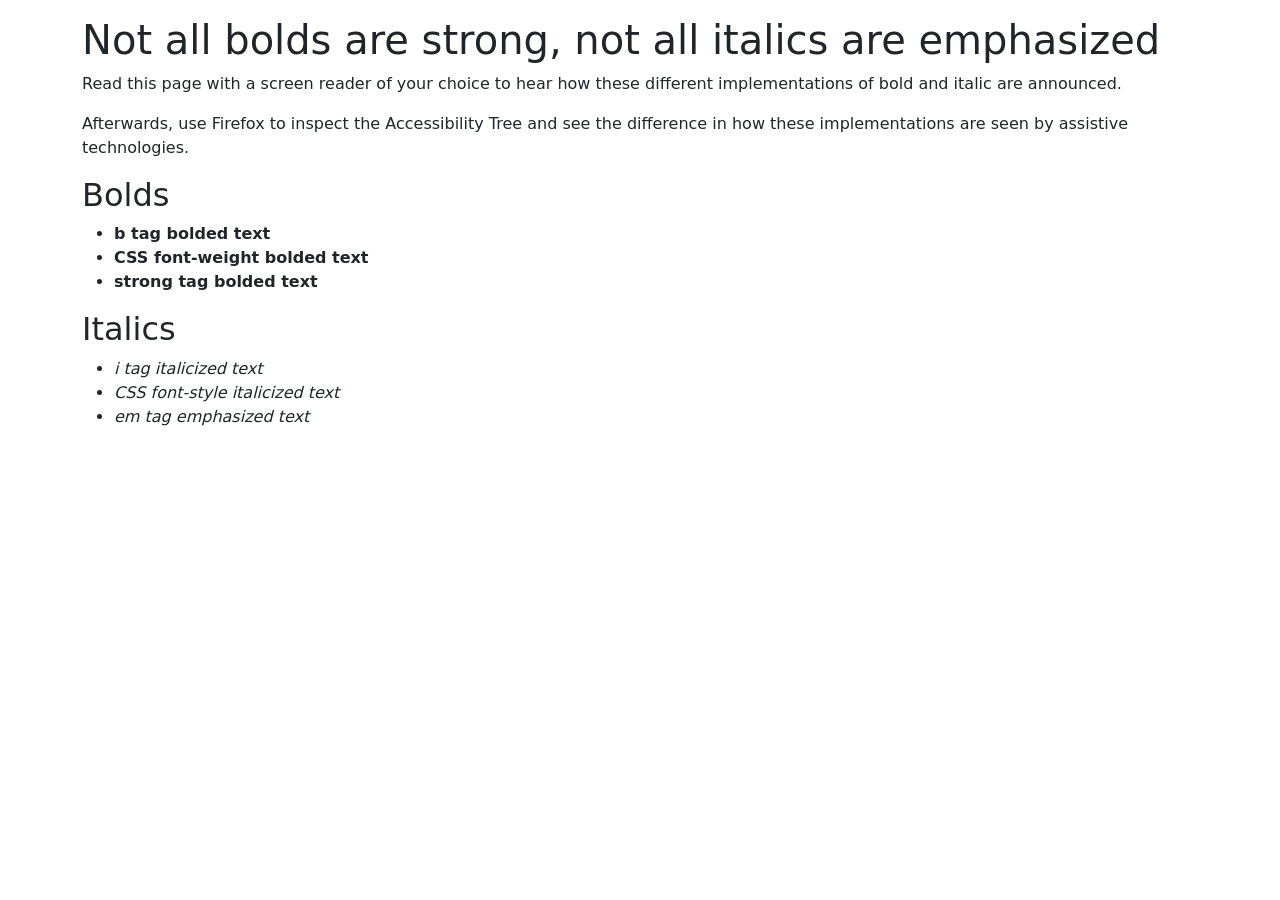
<file: understanding-strong-vs-bold-and-emphasis-vs-italic/index.html>
<!doctype html>
<html lang="en">
<head>
  <title>Strong vs Bold, Emphasis vs Italic | Code Example</title>
  <meta charset="UTF-8">
  <link href="https://cdn.jsdelivr.net/npm/bootstrap@5.3.8/dist/css/bootstrap.min.css" rel="stylesheet" integrity="sha384-sRIl4kxILFvY47J16cr9ZwB07vP4J8+LH7qKQnuqkuIAvNWLzeN8tE5YBujZqJLB" crossorigin="anonymous">
  <script src="https://cdn.jsdelivr.net/npm/bootstrap@5.3.8/dist/js/bootstrap.bundle.min.js" integrity="sha384-FKyoEForCGlyvwx9Hj09JcYn3nv7wiPVlz7YYwJrWVcXK/BmnVDxM+D2scQbITxI" crossorigin="anonymous"></script>
</head>
<body>

  <div class="container">
    <div class="row">
      <div class="col-12">

        <h1 class="mt-3">Not all bolds are strong, not all italics are emphasized</h1>
        
        <p>Read this page with a screen reader of your choice to hear how these different implementations of bold and italic are announced.</p>
        <p>Afterwards, use Firefox to inspect the Accessibility Tree and see the difference in how these implementations are seen by assistive technologies.</p>
        
        <h2>Bolds</h2>
        <ul>
          <li>
            <b>b tag bolded text</b>
          </li>
          <li style="font-weight: bold;">
            CSS font-weight bolded text
          </li>
          <li>
            <strong>strong tag bolded text</strong>
          </li>
        </ul>
        
        <h2>Italics</h2>
        <ul>
          <li>
            <i>i tag italicized text</i>
          </li>
          <li style="font-style: italic;">
            CSS font-style italicized text
          </li>
          <li>
            <em>em tag emphasized text</em>
          </li>
        </ul>

      </div> <!-- closes col-12  -->
    </div> <!-- closes row  -->
  </div> <!-- closes container  -->

</body>
</html>
</file>
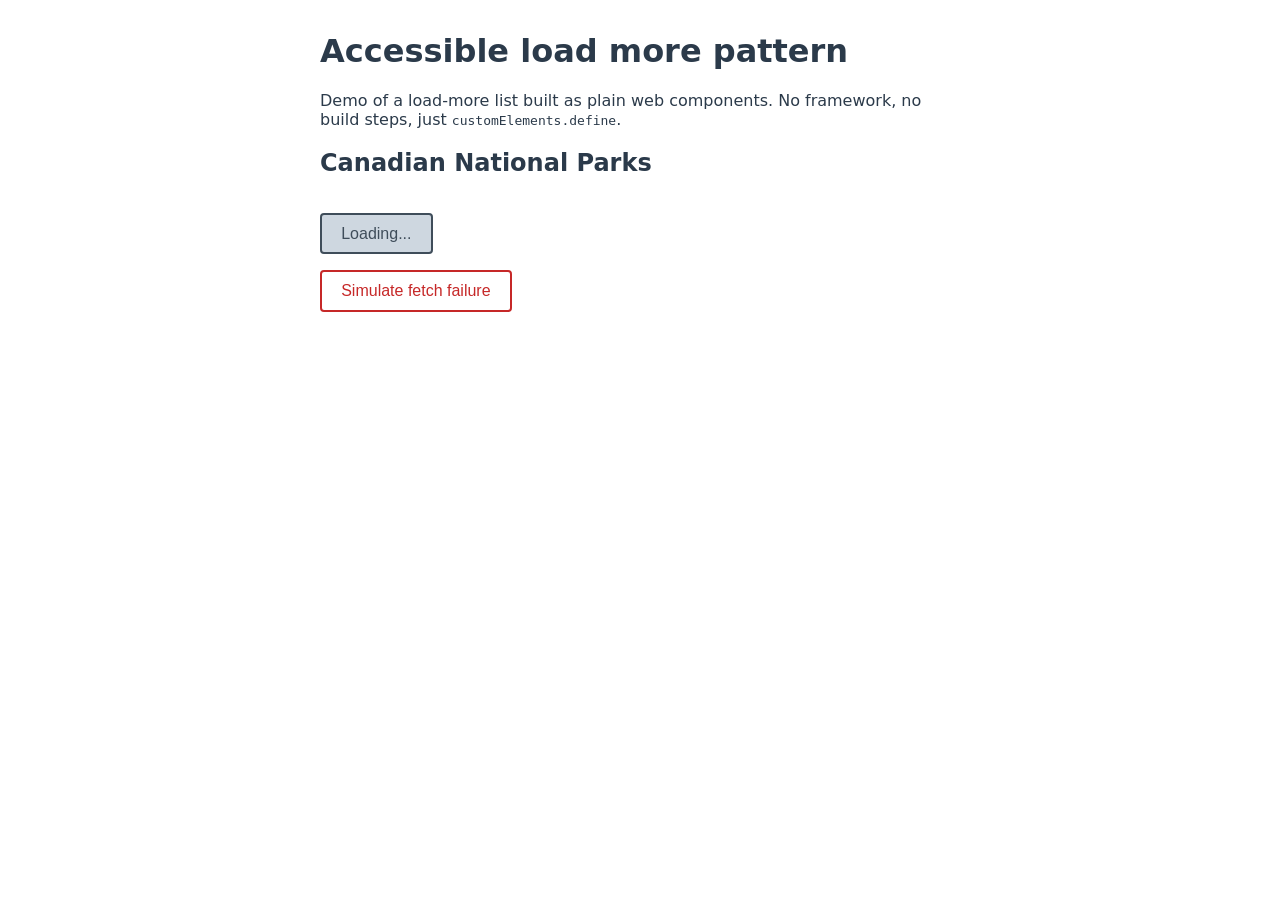
<file: accessible-load-more-pattern/accessible-load-more-pattern.html>
<!DOCTYPE html>
<html lang="en">
<head>
<meta charset="UTF-8">
<title>Accessible load more pattern | WCAG Made Simple</title>
<link rel="stylesheet" href="./css/main.css">
</head>
<body>

<h1>Accessible load more pattern</h1>
<p>Demo of a load-more list built as plain web components. No framework, no build steps, just <code>customElements.define</code>.</p>

<h2 id="parksHeading">Canadian National Parks</h2>

<load-more-list batch-size="5"></load-more-list>

<!-- import parks data -->
<script src="./data/parks-data.js"></script>

<script>
/**
 * DEMO ONLY. How long fetchBatch() pretends the network is taking. Lives out
 * here with the rest of the simulation rather than alongside LoadMoreList's
 * own constants, since it goes away the moment fetchBatch() is a real fetch().
 * Must stay above LOADING_ANNOUNCEMENT_DELAY or the loading announcement never
 * fires. See README, "The 500ms loading threshold".
 */
const SIMULATED_FETCH_DELAY = 1500;

/**
 * <result-entry> - A single result: title link, description, province badge.
 * List semantics stay on the native <li> around it, which is built by the
 * parent <load-more-list>.
 */
class ResultEntry extends HTMLElement {
  static get observedAttributes() {
    return ['label', 'href', 'result-position', 'results-total', 'description', 'province'];
  }

  connectedCallback() {
    this.render();
  }

  attributeChangedCallback() {
    // guards against firing before the element is in the tree
    if (this.isConnected) this.render();
  }

  render() {
    // Clears the previous render, so an attribute change re-renders rather
    // than appending a second heading, description, and badge below the first.
    this.replaceChildren();

    // Map component props to vars
    const label = this.getAttribute('label') || '';
    const href = this.getAttribute('href') || '#';
    const resultPosition = this.getAttribute('result-position');
    const resultsTotal = this.getAttribute('results-total');
    const description = this.getAttribute('description') || '';
    const province = this.getAttribute('province') || '';


    const heading = document.createElement('h3');
    heading.className = 'result-title';
    const link = document.createElement('a');
    link.href = href;
    link.textContent = label;
    // Position in aria-label, not aria-posinset/aria-setsize.
    // See README, "Position in the Set".
    if (resultPosition && resultsTotal) {
      link.setAttribute('aria-label', `${label}, ${resultPosition} of ${resultsTotal}`);
    }
    heading.appendChild(link);
    this.appendChild(heading);

    if (description) {
      const desc = document.createElement('p');
      desc.className = 'result-description';
      desc.textContent = description;
      this.appendChild(desc);
    }

    if (province) {
      const badge = document.createElement('span');
      badge.className = 'result-province';
      badge.innerHTML = province;
      this.appendChild(badge);
    }
  }
}

customElements.define('result-entry', ResultEntry);

/**
 * <load-more-list> - fetches and displays results.
 *
 * Owns the <ul>, the "load more" button, the demo's "Simulate fetch failure"
 * button, the aria-live status line, and the injected visible error message.
 * Builds the <li> wrapper + <result-entry> for each item, so list semantics
 * live here rather than inside result-entry, and manages loading state, error
 * state, and focus movement.
 */
class LoadMoreList extends HTMLElement {
  // used whenever batch-size is absent, unparseable, or not a positive integer
  static DEFAULT_BATCH_SIZE = 10;

  // One string, two deliveries: the live region and the visible message.
  // See README, "Error Handling".
  static ERROR_MESSAGE = 'Could not fetch new results. Please try again.';

  // A default delay is configurable but not necessary
  static DEFAULT_ANNOUNCEMENT_DELAY = 0;

  // This delay is based on user research from the NN/Group
  // See README, "The 500ms loading threshold".
  static LOADING_ANNOUNCEMENT_DELAY = 500;

  constructor() {
    super();
    // Internal state only, none of it read from an attribute or anything else
    // the caller provides - see the batchSize accessor below for that rule.
    this.total = null; // unknown until the first response says
    this.accruedResults = 0;
    this.loading = false;
    this.announcementTimer = null;
  }

  /**
   * Read live from the attribute, never captured in the constructor. At
   * construction time an element's attributes may not exist yet, so
   * document.createElement('load-more-list') would lock in DEFAULT_BATCH_SIZE
   * and silently ignore a batch-size set on the very next line.
   *
   * Validated with `> 0`, not merely defaulted when absent. parseInt returns
   * NaN for a missing or unparseable attribute, and a negative is truthy.
   * Unguarded, NaN and 0 make the slice in fetchBatch() come back empty, so
   * the button announces "0 results loaded" on every press and never finishes.
   */
  get batchSize() {
    const parsed = Number.parseInt(this.getAttribute('batch-size'), 10);
    return parsed > 0 ? parsed : LoadMoreList.DEFAULT_BATCH_SIZE;
  }

  /**
   * Paired with the getter so el.batchSize = 5 reflects to the attribute
   * instead of defining an own property that shadows the accessor, which would
   * leave the element reading a value the attribute knows nothing about.
   */
  set batchSize(value) {
    this.setAttribute('batch-size', value);
  }

  connectedCallback() {
    this.innerHTML = `
      <!-- list-style: none makes VoiceOver drop the implicit list role, so it
           is restored explicitly. See README, "VoiceOver drops list
           semantics". -->
      <ul id="resultsList" role="list" aria-labelledby="parksHeading"></ul>
      <button type="button" class="load-more-button" id="loadMoreButton">Load more</button>
      <!--
        DEMO ONLY, not part of the pattern. Runs the same load attempt as
        "Load more", forced to fail, so the error state can be heard on
        demand. Removed alongside "Load more" once everything has loaded.
      -->
      <button type="button" class="load-more-button load-more-button--error" id="simulateFailureButton">Simulate fetch failure</button>
      <p id="statusMessage" class="visually-hidden" role="status" aria-live="polite"></p>
    `;

    this.listElement = this.querySelector('ul');
    this.loadMoreButton = this.querySelector('#loadMoreButton');
    this.simulateFailureButton = this.querySelector('#simulateFailureButton');
    this.statusElement = this.querySelector('#statusMessage');
    // only in the DOM while an error is shown, see showErrorMessage()
    this.errorElement = null;

    this.loadMoreButton.addEventListener('click', () => this.loadMore());
    this.simulateFailureButton.addEventListener('click', () => this.loadMore(true));

    this.loadMore();
  }

  /**
   * Simulate a network call, replace with a real fetch in production.
   * a real paginated endpoint's response body would carry its own total
   * count alongside the page of items, e.g. { items, total }
   *
   * DEMO ONLY: forceError drives the catch branch in loadMore() on demand. A
   * real failure comes from fetch() rejecting or returning a non-2xx response.
   */
  fetchBatch(forceError = false) {
    return new Promise((resolve, reject) => {
      if (forceError) {
        reject(new Error('Simulated fetch failure'));
        return;
      }

      setTimeout(() => {
        const total = PARKS_DATA.length;
        // take whatever is smallest, batchSize or remaining items, so we don't overshoot the total
        const count = Math.min(this.batchSize, total - this.accruedResults);
        const items = PARKS_DATA.slice(this.accruedResults, this.accruedResults + count);
        resolve({ items, total });
      }, SIMULATED_FETCH_DELAY);
    });
  }

  // forceError: DEMO ONLY, passed through from the "Simulate fetch failure"
  // button so one click exercises the same path as a failed "Load more".
  async loadMore(forceError = false) {
    // guard against double-clicks and overshooting the total. total is null
    // until the first fetch resolves, so that half is skipped until then
    if (this.loading || (this.total !== null && this.accruedResults >= this.total)) return;

    const isFirstLoad = this.accruedResults === 0;

    this.loading = true;
    // aria-disabled, never disabled, which would drop the button out of the
    // tab order mid-fetch. See README, "Disabling Without Losing Focus".
    this.loadMoreButton.setAttribute('aria-disabled', 'true');
    this.loadMoreButton.textContent = 'Loading...';

    // Cleared at the start of the attempt, not on completion, so a retry can't
    // leave a stale error above a fresh batch. See README, "Error Handling".
    this.clearErrorMessage();

    // Superseded rather than spoken if the fetch beats the delay, since
    // announce() keeps one pending message. See README, "The 500ms loading threshold".
    this.announce('Loading results.', LoadMoreList.LOADING_ANNOUNCEMENT_DELAY);

    try {
      const { items, total } = await this.fetchBatch(forceError);

      if (this.total === null) this.total = total;

      const amountLoaded = items.length;

      const fragment = document.createDocumentFragment();
      let marker = null;

      // don't add a marker ahead of the very first batch, there's nothing to announce yet
      if (!isFirstLoad) {
        // accruedResults hasn't been incremented yet, so add this batch to get
        // the same post-batch total that announce() is handed below
        marker = this.createBatchMarker(
          this.batchMessage(amountLoaded, this.accruedResults + amountLoaded)
        );
        fragment.appendChild(marker);
      }

      items.forEach((park, i) => {
        const resultPosition = this.accruedResults + i + 1;

        const li = document.createElement('li');
        // Restoring role="list" on the parent does not cascade down, so each
        // <li> reasserts it. See README, "VoiceOver drops list semantics".
        li.setAttribute('role', 'listitem');

        const entry = document.createElement('result-entry');
        entry.setAttribute('label', park.name);
        entry.setAttribute('href', '#');
        entry.setAttribute('result-position', resultPosition);
        entry.setAttribute('results-total', this.total);
        entry.setAttribute('description', park.description);
        entry.setAttribute('province', park.province);

        li.appendChild(entry);
        fragment.appendChild(li);
      });
      this.listElement.appendChild(fragment);

      /**
       * Focus the marker at the start of the new batch, not back to the button.
       * Must follow the appendChild above: focus() is a no-op inside a fragment.
       *
       * Known limitation, not a defect in this pattern: this lands real keyboard
       * focus correctly, but Safari/VoiceOver can fail to move its own virtual
       * cursor to match. Confirmed, fixed WebKit bug. See README, "VoiceOver
       * does not follow focus() on newly added elements".
       */
      if (marker) {
        marker.focus();
      }

      this.accruedResults += amountLoaded;

      // Focus first, then remove: neither button has a job left, and removing
      // one that still held focus would drop focus to <body>.
      if (this.accruedResults >= this.total) {
        this.loadMoreButton.remove();
        this.simulateFailureButton.remove();
      }

      // One announcement instead of one per outcome: batchMessage() picks the
      // wording using the same accruedResults >= total check as the if above.
      this.announce(this.batchMessage(amountLoaded, this.accruedResults));
    } catch (error) {
      // DEMO: the only failure reaching this branch is the simulated one, so
      // it logs on every "Simulate fetch failure" click.
      console.error('Error:', error);

      // Two messages, two audiences. See README, "Error Handling".
      this.showErrorMessage(LoadMoreList.ERROR_MESSAGE);
      this.announce(LoadMoreList.ERROR_MESSAGE);
    } finally {
      // Runs on every exit, so no throw can leave the button stuck on
      // "Loading..." with the guard above rejecting every later press.
      this.loading = false;
      this.loadMoreButton.removeAttribute('aria-disabled');
      this.loadMoreButton.textContent = 'Load more';
    }
  }

  /**
   * Builds the batch marker: the visually hidden landing spot that focus moves
   * to when a new batch arrives. See README, "Keyboard Focus and the Batch
   * Marker".
   *
   * Returns the <li> rather than inserting it, and takes the message rather
   * than deriving it, so this stays a plain builder that knows nothing about
   * the list, the fragment, or whether accruedResults has been incremented.
   */
  createBatchMarker(message) {
    const marker = document.createElement('li');
    marker.className = 'visually-hidden batch-marker';
    // listitem, not separator - the spec permits no other role on an <li>
    // inside a list. See README, "Why role=listitem, not role=separator".
    marker.setAttribute('role', 'listitem');
    // Focusable only via .focus(), never by Tab. The visible text is for
    // sighted keyboard users; the spoken message stays the live region's job.
    marker.tabIndex = -1;
    // Removed once focus leaves, so arrow-key browse mode can't reach it later.
    // Deferred because focusout fires mid-transfer.
    marker.addEventListener('focusout', () => {
      setTimeout(() => marker.remove(), 0);
    }, { once: true });

    const markerText = document.createElement('span');
    markerText.setAttribute('aria-hidden', 'true');
    markerText.textContent = message;
    marker.appendChild(markerText);

    return marker;
  }

  /**
   * The single source for this component's "what just happened" message, since
   * the marker's visible text and the live region announcement have to say the
   * same thing and drift between them is close to invisible in review.
   *
   * accruedResults is always the running total *including* the batch just
   * added, so callers on either side of the increment get the same string.
   */
  batchMessage(amountLoaded, accruedResults) {
    return accruedResults >= this.total
      ? `${amountLoaded} results loaded, all ${this.total} results shown.`
      : `${amountLoaded} results loaded, ${accruedResults} of ${this.total} shown.`;
  }

  // The visible, sighted-user-only error message. aria-hidden because the live
  // region already covers screen reader users. See README, "Error Handling".
  showErrorMessage(message) {
    this.clearErrorMessage();
    this.errorElement = document.createElement('p');
    this.errorElement.className = 'error-message';
    this.errorElement.setAttribute('aria-hidden', 'true');
    this.errorElement.textContent = message;
    this.loadMoreButton.before(this.errorElement);
  }

  clearErrorMessage() {
    if (!this.errorElement) return;
    this.errorElement.remove();
    this.errorElement = null;
  }

  /**
   * Every announcement goes through here: statusElement is emptied first, then
   * the message is written after `delay`. That gap is what lets a later call
   * take the place of one still waiting on its timer, which is how the delayed
   * "Loading results." message is superseded when a fetch beats it. See
   * README, "Replacing a message before it is spoken".
   *
   * One pending announcement per component: a second call during the wait
   * replaces the first rather than queueing behind it. That is only safe
   * because loadMore() emits at most one outcome message per interaction.
   * If you reuse announce() somewhere else, make sure only one thing is
   * sending messages there too. See README, "Where this approach stops
   * fitting".
   */
  announce(message, delay = LoadMoreList.DEFAULT_ANNOUNCEMENT_DELAY) {
    this.cancelAnnouncement();
    this.statusElement.textContent = '';
    this.announcementTimer = setTimeout(() => {
      this.announcementTimer = null;
      this.statusElement.textContent = message;
    }, delay);
  }

  // Drops a scheduled announcement with no replacement; teardown below is the
  // only caller besides announce(). No-op on an undefined or already-fired id.
  cancelAnnouncement() {
    clearTimeout(this.announcementTimer);
    this.announcementTimer = null;
  }

  // A timer scheduled against statusElement outlives the element it writes to,
  // so a component removed mid-fetch would announce into a detached node.
  disconnectedCallback() {
    this.cancelAnnouncement();
  }
}

customElements.define('load-more-list', LoadMoreList);
</script>

</body>
</html>
</file>
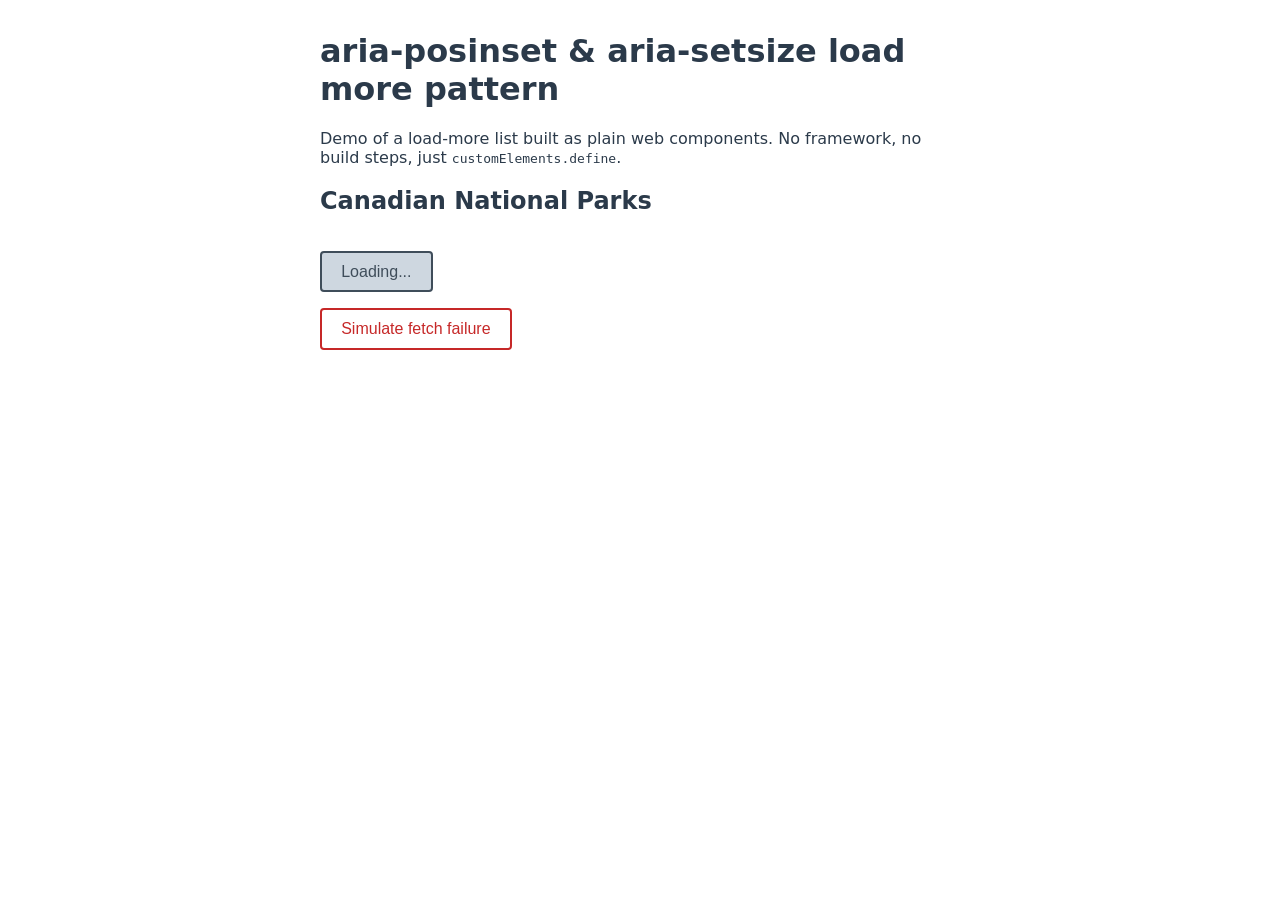
<file: accessible-load-more-pattern/aria-posinset-aria-setsize-load-more-pattern.html>
<!DOCTYPE html>
<html lang="en">
<head>
<meta charset="UTF-8">
<title>aria-posinset & aria-setsize load more pattern | WCAG Made Simple</title>
<link rel="stylesheet" href="./css/main.css">
</head>
<body>

<h1>aria-posinset & aria-setsize load more pattern</h1>
<p>Demo of a load-more list built as plain web components. No framework, no build steps, just <code>customElements.define</code>.</p>

<h2 id="parksHeading">Canadian National Parks</h2>

<load-more-list batch-size="5"></load-more-list>

<!-- import parks data -->
<script src="./data/parks-data.js"></script>

<script>
/**
 * DEMO ONLY. How long fetchBatch() pretends the network is taking. Lives out
 * here with the rest of the simulation rather than alongside LoadMoreList's
 * own constants, since it goes away the moment fetchBatch() is a real fetch().
 * Must stay above LOADING_ANNOUNCEMENT_DELAY or the loading announcement never
 * fires. See README, "The 500ms loading threshold".
 */
const SIMULATED_FETCH_DELAY = 1500;

/**
 * <result-entry> - A single result: title link, description, province badge.
 * List semantics stay on the native <li> around it, which is built by the
 * parent <load-more-list>.
 */
class ResultEntry extends HTMLElement {
  static get observedAttributes() {
    return ['label', 'href', 'description', 'province'];
  }

  connectedCallback() {
    this.render();
  }

  attributeChangedCallback() {
    // guards against firing before the element is in the tree
    if (this.isConnected) this.render();
  }

  render() {
    // Clears the previous render, so an attribute change re-renders rather
    // than appending a second heading, description, and badge below the first.
    this.replaceChildren();

    // Map component props to vars
    const label = this.getAttribute('label') || '';
    const href = this.getAttribute('href') || '#';
    const description = this.getAttribute('description') || '';
    const province = this.getAttribute('province') || '';


    const heading = document.createElement('h3');
    heading.className = 'result-title';
    const link = document.createElement('a');
    link.href = href;
    link.textContent = label;
    heading.appendChild(link);
    this.appendChild(heading);

    if (description) {
      const desc = document.createElement('p');
      desc.className = 'result-description';
      desc.textContent = description;
      this.appendChild(desc);
    }

    if (province) {
      const badge = document.createElement('span');
      badge.className = 'result-province';
      badge.innerHTML = province;
      this.appendChild(badge);
    }
  }
}

customElements.define('result-entry', ResultEntry);

/**
 * <load-more-list> - fetches and displays results.
 *
 * Owns the <ul>, the "load more" button, the demo's "Simulate fetch failure"
 * button, the aria-live status line, and the injected visible error message.
 * Builds the <li> wrapper + <result-entry> for each item, so list semantics
 * live here rather than inside result-entry, and manages loading state, error
 * state, and focus movement.
 */
class LoadMoreList extends HTMLElement {
  // used whenever batch-size is absent, unparseable, or not a positive integer
  static DEFAULT_BATCH_SIZE = 10;

  // One string, two deliveries: the live region and the visible message.
  // See README, "Error Handling".
  static ERROR_MESSAGE = 'Could not fetch new results. Please try again.';

  // A default delay is configurable but not necessary
  static DEFAULT_ANNOUNCEMENT_DELAY = 0;

  // This delay is based on user research from the NN/Group
  // See README, "The 500ms loading threshold".
  static LOADING_ANNOUNCEMENT_DELAY = 500;

  constructor() {
    super();
    // Internal state only, none of it read from an attribute or anything else
    // the caller provides - see the batchSize accessor below for that rule.
    this.total = null; // unknown until the first response says
    this.accruedResults = 0;
    this.loading = false;
    this.announcementTimer = null;
  }

  /**
   * Read live from the attribute, never captured in the constructor. At
   * construction time an element's attributes may not exist yet, so
   * document.createElement('load-more-list') would lock in DEFAULT_BATCH_SIZE
   * and silently ignore a batch-size set on the very next line.
   *
   * Validated with `> 0`, not merely defaulted when absent. parseInt returns
   * NaN for a missing or unparseable attribute, and a negative is truthy.
   * Unguarded, NaN and 0 make the slice in fetchBatch() come back empty, so
   * the button announces "0 results loaded" on every press and never finishes.
   */
  get batchSize() {
    const parsed = Number.parseInt(this.getAttribute('batch-size'), 10);
    return parsed > 0 ? parsed : LoadMoreList.DEFAULT_BATCH_SIZE;
  }

  /**
   * Paired with the getter so el.batchSize = 5 reflects to the attribute
   * instead of defining an own property that shadows the accessor, which would
   * leave the element reading a value the attribute knows nothing about.
   */
  set batchSize(value) {
    this.setAttribute('batch-size', value);
  }

  connectedCallback() {
    this.innerHTML = `
      <!-- list-style: none makes VoiceOver drop the implicit list role, so it
           is restored explicitly. See README, "VoiceOver drops list
           semantics". -->
      <ul id="resultsList" role="list" aria-labelledby="parksHeading"></ul>
      <button type="button" class="load-more-button" id="loadMoreButton">Load more</button>
      <!--
        DEMO ONLY, not part of the pattern. Runs the same load attempt as
        "Load more", forced to fail, so the error state can be heard on
        demand. Removed alongside "Load more" once everything has loaded.
      -->
      <button type="button" class="load-more-button load-more-button--error" id="simulateFailureButton">Simulate fetch failure</button>
      <p id="statusMessage" class="visually-hidden" role="status" aria-live="polite"></p>
    `;

    this.listElement = this.querySelector('ul');
    this.loadMoreButton = this.querySelector('#loadMoreButton');
    this.simulateFailureButton = this.querySelector('#simulateFailureButton');
    this.statusElement = this.querySelector('#statusMessage');
    // only in the DOM while an error is shown, see showErrorMessage()
    this.errorElement = null;

    this.loadMoreButton.addEventListener('click', () => this.loadMore());
    this.simulateFailureButton.addEventListener('click', () => this.loadMore(true));

    this.loadMore();
  }

  /**
   * Simulate a network call, replace with a real fetch in production.
   * a real paginated endpoint's response body would carry its own total
   * count alongside the page of items, e.g. { items, total }
   *
   * DEMO ONLY: forceError drives the catch branch in loadMore() on demand. A
   * real failure comes from fetch() rejecting or returning a non-2xx response.
   */
  fetchBatch(forceError = false) {
    return new Promise((resolve, reject) => {
      if (forceError) {
        reject(new Error('Simulated fetch failure'));
        return;
      }

      setTimeout(() => {
        const total = PARKS_DATA.length;
        // take whatever is smallest, batchSize or remaining items, so we don't overshoot the total
        const count = Math.min(this.batchSize, total - this.accruedResults);
        const items = PARKS_DATA.slice(this.accruedResults, this.accruedResults + count);
        resolve({ items, total });
      }, SIMULATED_FETCH_DELAY);
    });
  }

  // forceError: DEMO ONLY, passed through from the "Simulate fetch failure"
  // button so one click exercises the same path as a failed "Load more".
  async loadMore(forceError = false) {
    // guard against double-clicks and overshooting the total. total is null
    // until the first fetch resolves, so that half is skipped until then
    if (this.loading || (this.total !== null && this.accruedResults >= this.total)) return;

    const isFirstLoad = this.accruedResults === 0;

    this.loading = true;
    // aria-disabled, never disabled, which would drop the button out of the
    // tab order mid-fetch. See README, "Disabling Without Losing Focus".
    this.loadMoreButton.setAttribute('aria-disabled', 'true');
    this.loadMoreButton.textContent = 'Loading...';

    // Cleared at the start of the attempt, not on completion, so a retry can't
    // leave a stale error above a fresh batch. See README, "Error Handling".
    this.clearErrorMessage();

    // Superseded rather than spoken if the fetch beats the delay, since
    // announce() keeps one pending message. See README, "The 500ms loading threshold".
    this.announce('Loading results.', LoadMoreList.LOADING_ANNOUNCEMENT_DELAY);

    try {
      const { items, total } = await this.fetchBatch(forceError);

      if (this.total === null) this.total = total;

      const amountLoaded = items.length;

      const fragment = document.createDocumentFragment();
      let marker = null;

      // don't add a marker ahead of the very first batch, there's nothing to announce yet
      if (!isFirstLoad) {
        // accruedResults hasn't been incremented yet, so add this batch to get
        // the same post-batch total that announce() is handed below
        marker = this.createBatchMarker(
          this.batchMessage(amountLoaded, this.accruedResults + amountLoaded)
        );
        fragment.appendChild(marker);
      }

      items.forEach((park, i) => {
        const resultPosition = this.accruedResults + i + 1;

        const li = document.createElement('li');
        // Restoring role="list" on the parent does not cascade down, so each
        // <li> reasserts it. See README, "VoiceOver drops list semantics".
        li.setAttribute('role', 'listitem');
        // Position lives on the item, not the link. posinset is the absolute
        // 1-based position across every batch so far; setsize is the full
        // total, even though only part of the set is in the DOM yet.
        li.setAttribute('aria-posinset', resultPosition);
        li.setAttribute('aria-setsize', this.total);

        const entry = document.createElement('result-entry');
        entry.setAttribute('label', park.name);
        entry.setAttribute('href', '#');
        entry.setAttribute('description', park.description);
        entry.setAttribute('province', park.province);

        li.appendChild(entry);
        fragment.appendChild(li);
      });
      this.listElement.appendChild(fragment);

      /**
       * Focus the marker at the start of the new batch, not back to the button.
       * Must follow the appendChild above: focus() is a no-op inside a fragment.
       *
       * Known limitation, not a defect in this pattern: this lands real keyboard
       * focus correctly, but Safari/VoiceOver can fail to move its own virtual
       * cursor to match. Confirmed, fixed WebKit bug. See README, "VoiceOver
       * does not follow focus() on newly added elements".
       */
      if (marker) {
        marker.focus();
      }

      this.accruedResults += amountLoaded;

      // Focus first, then remove: neither button has a job left, and removing
      // one that still held focus would drop focus to <body>.
      if (this.accruedResults >= this.total) {
        this.loadMoreButton.remove();
        this.simulateFailureButton.remove();
      }

      // One announcement instead of one per outcome: batchMessage() picks the
      // wording using the same accruedResults >= total check as the if above.
      this.announce(this.batchMessage(amountLoaded, this.accruedResults));
    } catch (error) {
      // DEMO: the only failure reaching this branch is the simulated one, so
      // it logs on every "Simulate fetch failure" click.
      console.error('Error:', error);

      // Two messages, two audiences. See README, "Error Handling".
      this.showErrorMessage(LoadMoreList.ERROR_MESSAGE);
      this.announce(LoadMoreList.ERROR_MESSAGE);
    } finally {
      // Runs on every exit, so no throw can leave the button stuck on
      // "Loading..." with the guard above rejecting every later press.
      this.loading = false;
      this.loadMoreButton.removeAttribute('aria-disabled');
      this.loadMoreButton.textContent = 'Load more';
    }
  }

  /**
   * Builds the batch marker: the visually hidden landing spot that focus moves
   * to when a new batch arrives. See README, "Keyboard Focus and the Batch
   * Marker".
   *
   * Returns the <li> rather than inserting it, and takes the message rather
   * than deriving it, so this stays a plain builder that knows nothing about
   * the list, the fragment, or whether accruedResults has been incremented.
   */
  createBatchMarker(message) {
    const marker = document.createElement('li');
    marker.className = 'visually-hidden batch-marker';
    // listitem, not separator - the spec permits no other role on an <li>
    // inside a list. See README, "Why role=listitem, not role=separator".
    marker.setAttribute('role', 'listitem');
    // Focusable only via .focus(), never by Tab. The visible text is for
    // sighted keyboard users; the spoken message stays the live region's job.
    marker.tabIndex = -1;
    // Removed once focus leaves, so arrow-key browse mode can't reach it later.
    // Deferred because focusout fires mid-transfer.
    marker.addEventListener('focusout', () => {
      setTimeout(() => marker.remove(), 0);
    }, { once: true });

    const markerText = document.createElement('span');
    markerText.setAttribute('aria-hidden', 'true');
    markerText.textContent = message;
    marker.appendChild(markerText);

    return marker;
  }

  /**
   * The single source for this component's "what just happened" message, since
   * the marker's visible text and the live region announcement have to say the
   * same thing and drift between them is close to invisible in review.
   *
   * accruedResults is always the running total *including* the batch just
   * added, so callers on either side of the increment get the same string.
   */
  batchMessage(amountLoaded, accruedResults) {
    return accruedResults >= this.total
      ? `${amountLoaded} results loaded, all ${this.total} results shown.`
      : `${amountLoaded} results loaded, ${accruedResults} of ${this.total} shown.`;
  }

  // The visible, sighted-user-only error message. aria-hidden because the live
  // region already covers screen reader users. See README, "Error Handling".
  showErrorMessage(message) {
    this.clearErrorMessage();
    this.errorElement = document.createElement('p');
    this.errorElement.className = 'error-message';
    this.errorElement.setAttribute('aria-hidden', 'true');
    this.errorElement.textContent = message;
    this.loadMoreButton.before(this.errorElement);
  }

  clearErrorMessage() {
    if (!this.errorElement) return;
    this.errorElement.remove();
    this.errorElement = null;
  }

  /**
   * Every announcement goes through here: statusElement is emptied first, then
   * the message is written after `delay`. That gap is what lets a later call
   * take the place of one still waiting on its timer, which is how the delayed
   * "Loading results." message is superseded when a fetch beats it. See
   * README, "Replacing a message before it is spoken".
   *
   * One pending announcement per component: a second call during the wait
   * replaces the first rather than queueing behind it. That is only safe
   * because loadMore() emits at most one outcome message per interaction.
   * If you reuse announce() somewhere else, make sure only one thing is
   * sending messages there too. See README, "Where this approach stops
   * fitting".
   */
  announce(message, delay = LoadMoreList.DEFAULT_ANNOUNCEMENT_DELAY) {
    this.cancelAnnouncement();
    this.statusElement.textContent = '';
    this.announcementTimer = setTimeout(() => {
      this.announcementTimer = null;
      this.statusElement.textContent = message;
    }, delay);
  }

  // Drops a scheduled announcement with no replacement; teardown below is the
  // only caller besides announce(). No-op on an undefined or already-fired id.
  cancelAnnouncement() {
    clearTimeout(this.announcementTimer);
    this.announcementTimer = null;
  }

  // A timer scheduled against statusElement outlives the element it writes to,
  // so a component removed mid-fetch would announce into a detached node.
  disconnectedCallback() {
    this.cancelAnnouncement();
  }
}

customElements.define('load-more-list', LoadMoreList);
</script>

</body>
</html>
</file>
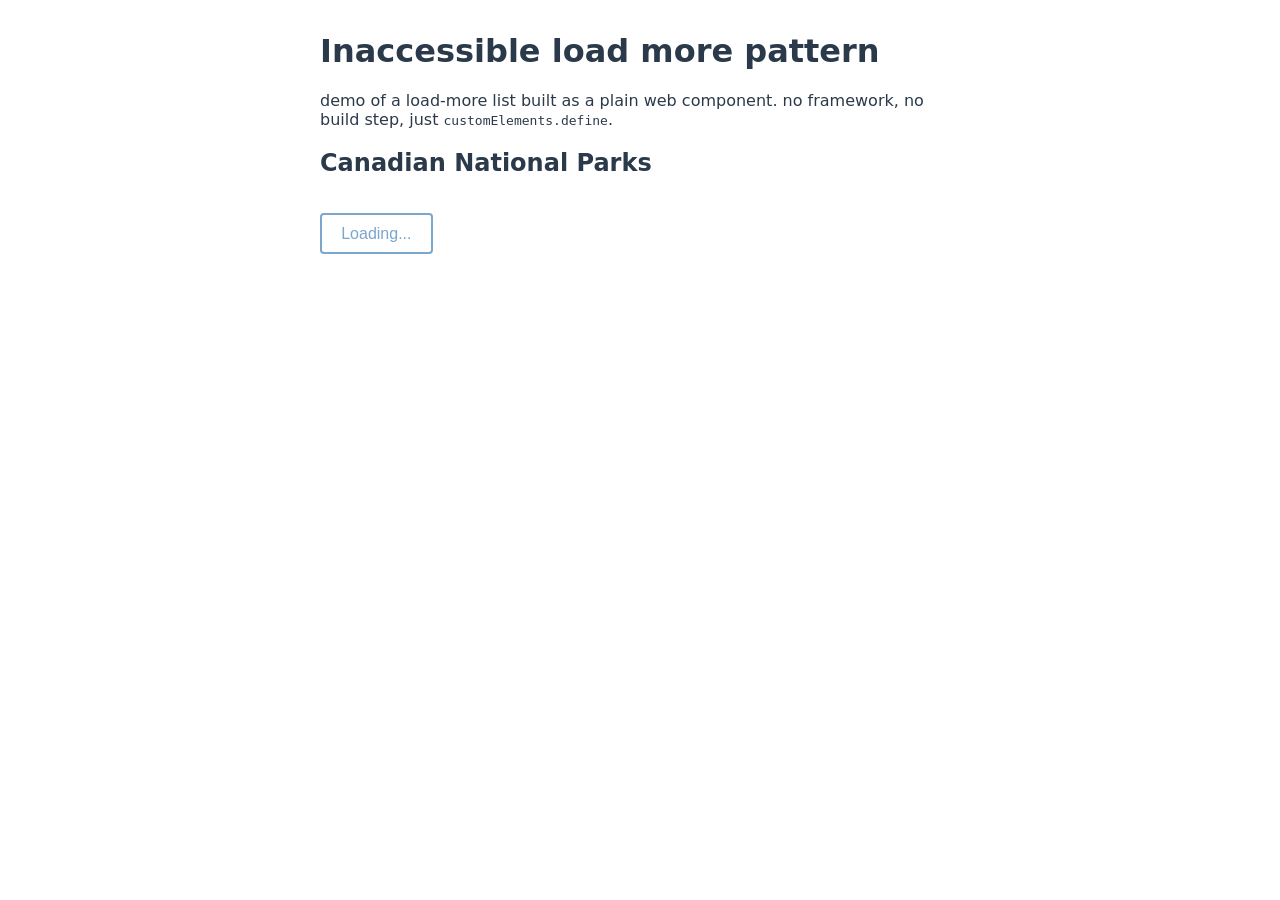
<file: accessible-load-more-pattern/inaccessible-load-more-pattern.html>
<!DOCTYPE html>
<html lang="en">
<head>
<meta charset="UTF-8">
<title>Inaccessible load more pattern | WCAG Made Simple</title>
<link rel="stylesheet" href="./css/main.css">
</head>
<body>

<h1>Inaccessible load more pattern</h1>
<p>demo of a load-more list built as a plain web component. no framework, no build step, just <code>customElements.define</code>.</p>

<h2 id="parksHeading">Canadian National Parks</h2>
<load-more-list batch-size="5"></load-more-list>

<!-- import parks data -->
<script src="./data/parks-data.js"></script>

<script>
/**
 * <result-entry> - A single result.
 */
class ResultEntry extends HTMLElement {
  static get observedAttributes() {
    return ['label', 'href', 'result-position', 'results-total', 'description', 'province'];
  }

  connectedCallback() {
    this.render();
  }

  attributeChangedCallback() {
    if (this.isConnected) this.render();
  }

  render() {
    this.replaceChildren();

    // Map component props to vars
    const label = this.getAttribute('label') || '';
    const href = this.getAttribute('href') || '#';
    const description = this.getAttribute('description') || '';
    const province = this.getAttribute('province') || '';

    const heading = document.createElement('h3');
    heading.className = 'result-title';
    const link = document.createElement('a');
    link.href = href;
    link.textContent = label;
    heading.appendChild(link);
    this.appendChild(heading);

    if (description) {
      const desc = document.createElement('p');
      desc.className = 'result-description';
      desc.textContent = description;
      this.appendChild(desc);
    }

    if (province) {
      const badge = document.createElement('span');
      badge.className = 'result-province';
      badge.innerHTML = province;
      this.appendChild(badge);
    }
  }
}

customElements.define('result-entry', ResultEntry);

/**
 * <load-more-list> - fetches and displays results.
 */
class LoadMoreList extends HTMLElement {
  // used whenever batch-size is absent, unparseable, or not a positive integer
  static DEFAULT_BATCH_SIZE = 10;

  constructor() {
    super();
    // unknown until the first fetch response tells us, since the
    // component is the one doing the fetching, not the caller
    this.total = null;
    this.accruedResults = 0;
    this.loading = false;
  }

  /**
   * Read live from the attribute, never captured in the constructor - a
   * custom element constructor must not inspect its own attributes,
   * since createElement() runs it against a bare element.
   */
  get batchSize() {
    const parsed = Number.parseInt(this.getAttribute('batch-size'), 10);
    // validate the parse: NaN and 0 both make slice() return nothing, so
    // "Load more" would never advance
    return parsed > 0 ? parsed : LoadMoreList.DEFAULT_BATCH_SIZE;
  }

  // paired with the getter so el.batchSize = 5 reflects to the attribute
  // rather than shadowing the accessor with an own property
  set batchSize(value) {
    this.setAttribute('batch-size', value);
  }

  connectedCallback() {
    this.innerHTML = `
      <ul id="resultsList"></ul>
      <button type="button" class="load-more-button load-more-button--inaccessible" id="loadMoreButton">Load more</button>
    `;

    this.listElement = this.querySelector('ul');
    this.loadMoreButton = this.querySelector('#loadMoreButton');

    this.loadMoreButton.addEventListener('click', () => this.loadMore());

    this.loadMore();
  }

  /**
   * simulate a network call, replace with a real fetch in production.
   * a real paginated endpoint's response body would carry its own total
   * count alongside the page of items, e.g. { items, total }
   */
  fetchBatch() {
    return new Promise((resolve) => {
      setTimeout(() => {
        const total = PARKS_DATA.length;
        const count = Math.min(this.batchSize, total - this.accruedResults);
        const items = PARKS_DATA.slice(this.accruedResults, this.accruedResults + count);
        resolve({ items, total });
      }, 1200);
    });
  }

  async loadMore() {
    /**
     * guard against double-clicks and overshooting the total.
     * total is null until the first fetch resolves, so that check
     * is skipped until there's an actual number to compare against
     */
    if (this.loading || (this.total !== null && this.accruedResults >= this.total)) return;

    this.loading = true;
    this.loadMoreButton.disabled = true;
    this.loadMoreButton.textContent = 'Loading...';

    const { items, total } = await this.fetchBatch();

    if (this.total === null) this.total = total;

    const amountLoaded = items.length;

    const fragment = document.createDocumentFragment();

    items.forEach((park) => {
      const li = document.createElement('li');

      const entry = document.createElement('result-entry');
      entry.setAttribute('label', park.name);
      entry.setAttribute('href', '#');
      entry.setAttribute('description', park.description);
      entry.setAttribute('province', park.province);

      li.appendChild(entry);
      fragment.appendChild(li);
    });
    this.listElement.appendChild(fragment);

    this.accruedResults += amountLoaded;
    this.loading = false;

    if (this.accruedResults >= this.total) {
      this.loadMoreButton.remove();
    } else {
      this.loadMoreButton.disabled = false;
      this.loadMoreButton.textContent = 'Load more';
    }
  }
}

customElements.define('load-more-list', LoadMoreList);
</script>

</body>
</html>
</file>
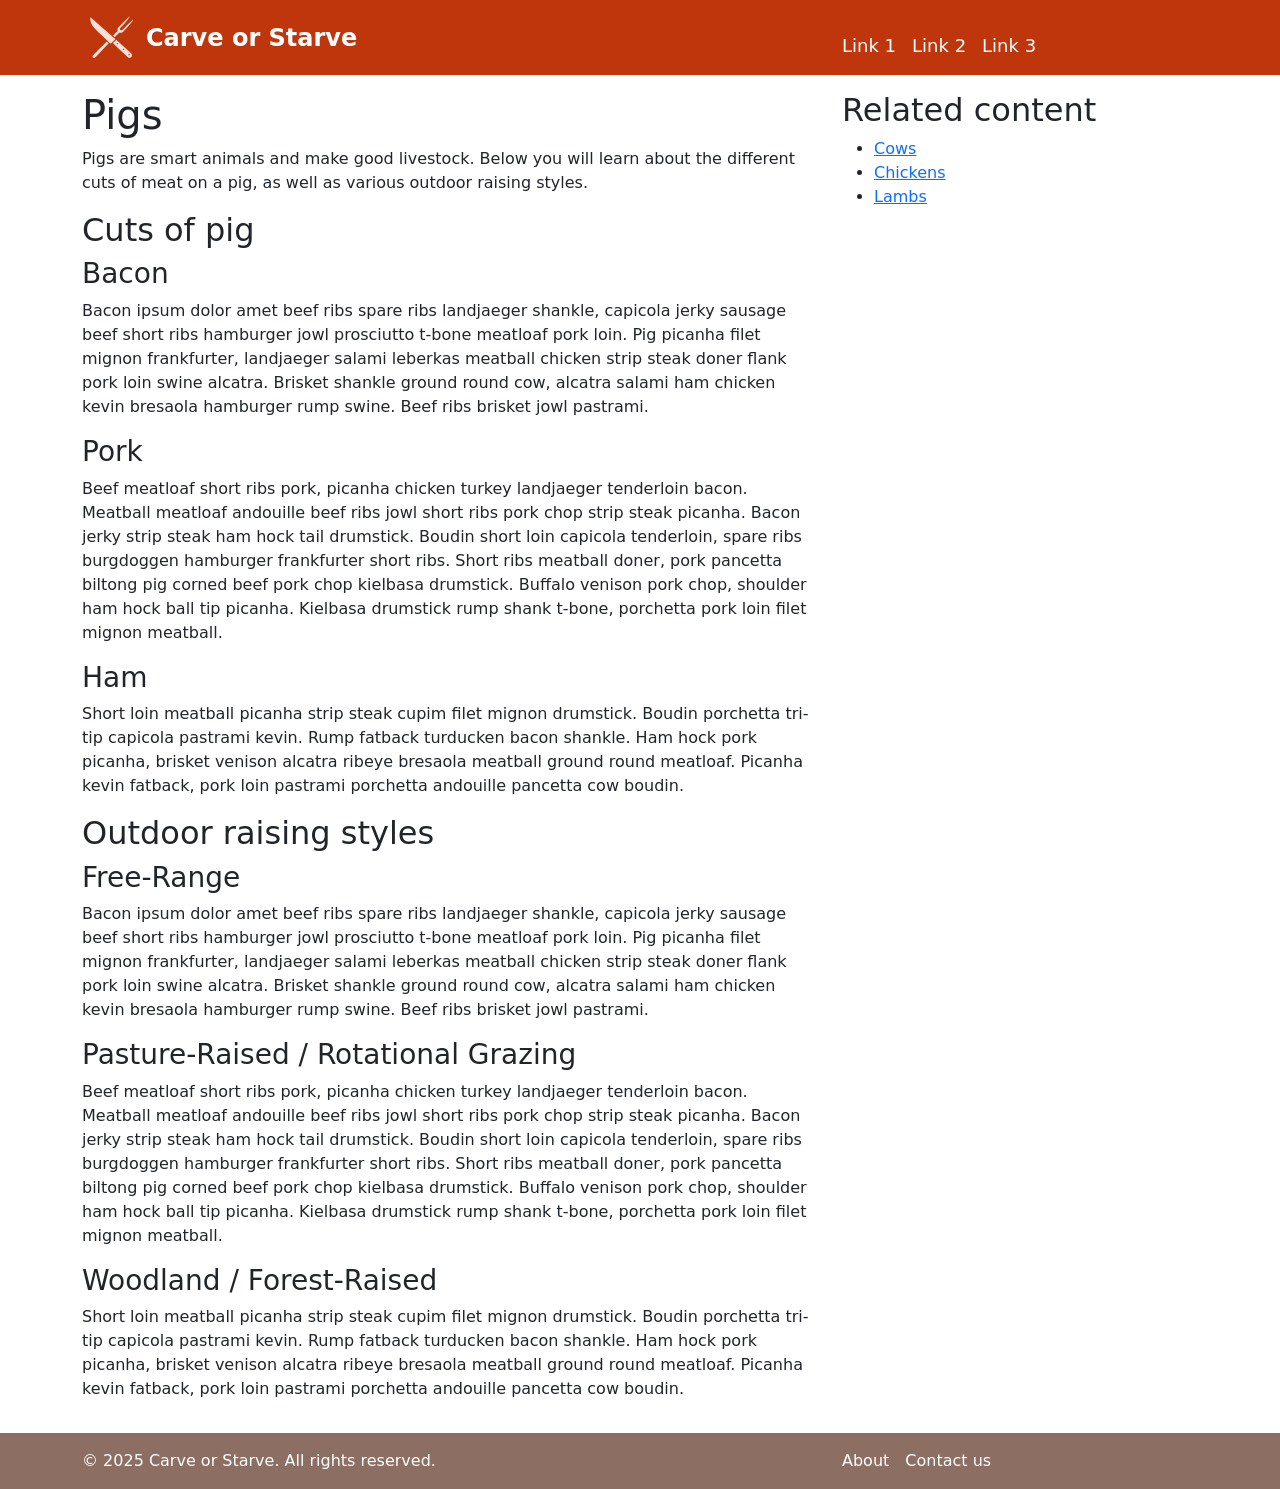
<file: how-semantic-html-landmarks-improve-accessibility/with-landmarks.html>
<!doctype html>
<html lang="en">
<head>
    <title>With Landmarks</title>
    <meta charset="UTF-8">
    <link href="https://cdn.jsdelivr.net/npm/bootstrap@5.3.8/dist/css/bootstrap.min.css" rel="stylesheet" integrity="sha384-sRIl4kxILFvY47J16cr9ZwB07vP4J8+LH7qKQnuqkuIAvNWLzeN8tE5YBujZqJLB" crossorigin="anonymous">
    <link href="css/main.css" rel="stylesheet">
    <script src="https://cdn.jsdelivr.net/npm/bootstrap@5.3.8/dist/js/bootstrap.bundle.min.js" integrity="sha384-FKyoEForCGlyvwx9Hj09JcYn3nv7wiPVlz7YYwJrWVcXK/BmnVDxM+D2scQbITxI" crossorigin="anonymous"></script>
</head>
<body>
    <a class="visually-hidden-focusable" href="#main">Skip to main content</a>
    <header>
        <div class="container">
            <div class="row">
                <div class="col-8">
                    <a class="no-decorator" href="#">
                        <img src="assets/knife-and-fork-butcher-logo.svg" class="logo" alt="Logo featuring a crossed carving knife and meat fork."/>
                        <span class="wordmark">Carve or Starve</span>
                    </a>
                </div>
                <div class="col-4">
                    <nav aria-label="primary">
                        <ul class="nav">
                            <li class="nav-item"><a class="nav-link" href="#">Link 1</a></li>
                            <li class="nav-item"><a class="nav-link" href="#">Link 2</a></li>
                            <li class="nav-item"><a class="nav-link" href="#">Link 3</a></li>
                        </ul> 
                    </nav>
                </div>
            </div>
        </div>
    </header>
    <main id="main" class="container">
        <div class="row">
            <article class="col-8">
                <h1>Pigs</h1>
    
                <p>Pigs are smart animals and make good livestock. Below you will learn about the different cuts of meat on a pig, as well as various outdoor raising styles.</p>
                
                <section aria-labelledby="cutsOfPig">
                    <h2 id="cutsOfPig">Cuts of pig</h2>
                    
                    <h3>Bacon</h3>
                    <p>Bacon ipsum dolor amet beef ribs spare ribs landjaeger shankle, capicola jerky sausage beef short ribs hamburger jowl prosciutto t-bone meatloaf pork loin. Pig picanha filet mignon frankfurter, landjaeger salami leberkas meatball chicken strip steak doner flank pork loin swine alcatra. Brisket shankle ground round cow, alcatra salami ham chicken kevin bresaola hamburger rump swine. Beef ribs brisket jowl pastrami.</p>
                    
                    <h3>Pork</h3>
                    <p>Beef meatloaf short ribs pork, picanha chicken turkey landjaeger tenderloin bacon. Meatball meatloaf andouille beef ribs jowl short ribs pork chop strip steak picanha. Bacon jerky strip steak ham hock tail drumstick. Boudin short loin capicola tenderloin, spare ribs burgdoggen hamburger frankfurter short ribs. Short ribs meatball doner, pork pancetta biltong pig corned beef pork chop kielbasa drumstick. Buffalo venison pork chop, shoulder ham hock ball tip picanha. Kielbasa drumstick rump shank t-bone, porchetta pork loin filet mignon meatball.</p>

                    <h3>Ham</h3>
                    <p>Short loin meatball picanha strip steak cupim filet mignon drumstick. Boudin porchetta tri-tip capicola pastrami kevin. Rump fatback turducken bacon shankle. Ham hock pork picanha, brisket venison alcatra ribeye bresaola meatball ground round meatloaf. Picanha kevin fatback, pork loin pastrami porchetta andouille pancetta cow boudin.</p>
                </section>

                <section aria-labelledby="outdoorRaisingStyles">
                    <h2 id="outdoorRaisingStyles">Outdoor raising styles</h2>
                    
                    <h3>Free-Range</h3>
                    <p>Bacon ipsum dolor amet beef ribs spare ribs landjaeger shankle, capicola jerky sausage beef short ribs hamburger jowl prosciutto t-bone meatloaf pork loin. Pig picanha filet mignon frankfurter, landjaeger salami leberkas meatball chicken strip steak doner flank pork loin swine alcatra. Brisket shankle ground round cow, alcatra salami ham chicken kevin bresaola hamburger rump swine. Beef ribs brisket jowl pastrami.</p>
                    
                    <h3>Pasture-Raised / Rotational Grazing</h3>
                    <p>Beef meatloaf short ribs pork, picanha chicken turkey landjaeger tenderloin bacon. Meatball meatloaf andouille beef ribs jowl short ribs pork chop strip steak picanha. Bacon jerky strip steak ham hock tail drumstick. Boudin short loin capicola tenderloin, spare ribs burgdoggen hamburger frankfurter short ribs. Short ribs meatball doner, pork pancetta biltong pig corned beef pork chop kielbasa drumstick. Buffalo venison pork chop, shoulder ham hock ball tip picanha. Kielbasa drumstick rump shank t-bone, porchetta pork loin filet mignon meatball.</p>

                    <h3>Woodland / Forest-Raised</h3>
                    <p>Short loin meatball picanha strip steak cupim filet mignon drumstick. Boudin porchetta tri-tip capicola pastrami kevin. Rump fatback turducken bacon shankle. Ham hock pork picanha, brisket venison alcatra ribeye bresaola meatball ground round meatloaf. Picanha kevin fatback, pork loin pastrami porchetta andouille pancetta cow boudin.</p>
                </section>
            </article>
    
            <aside class="col-4">
                <h2>Related content</h2>
                <ul>
                    <li><a href="#">Cows</a></li>
                    <li><a href="#">Chickens</a></li>
                    <li><a href="#">Lambs</a></li>
                </ul>
            </aside>
        </div>
    </main>
    <footer>
        <div class="container">
            <div class="row">
                <div class="col-8">
                    <p class="copyright"><small>&copy; 2025 Carve or Starve. All rights reserved.</small></p>
                </div>
                <div class="col-4">
                    <nav aria-label="secondary">
                        <ul class="nav">
                            <li class="nav-item"><a class="nav-link" href="#">About</a></li>
                            <li class="nav-item"><a class="nav-link" href="#">Contact us</a></li>
                        </ul>
                    </nav>
                </div>
            </div>
        </div>
    </footer>
</body>
</html>
</file>
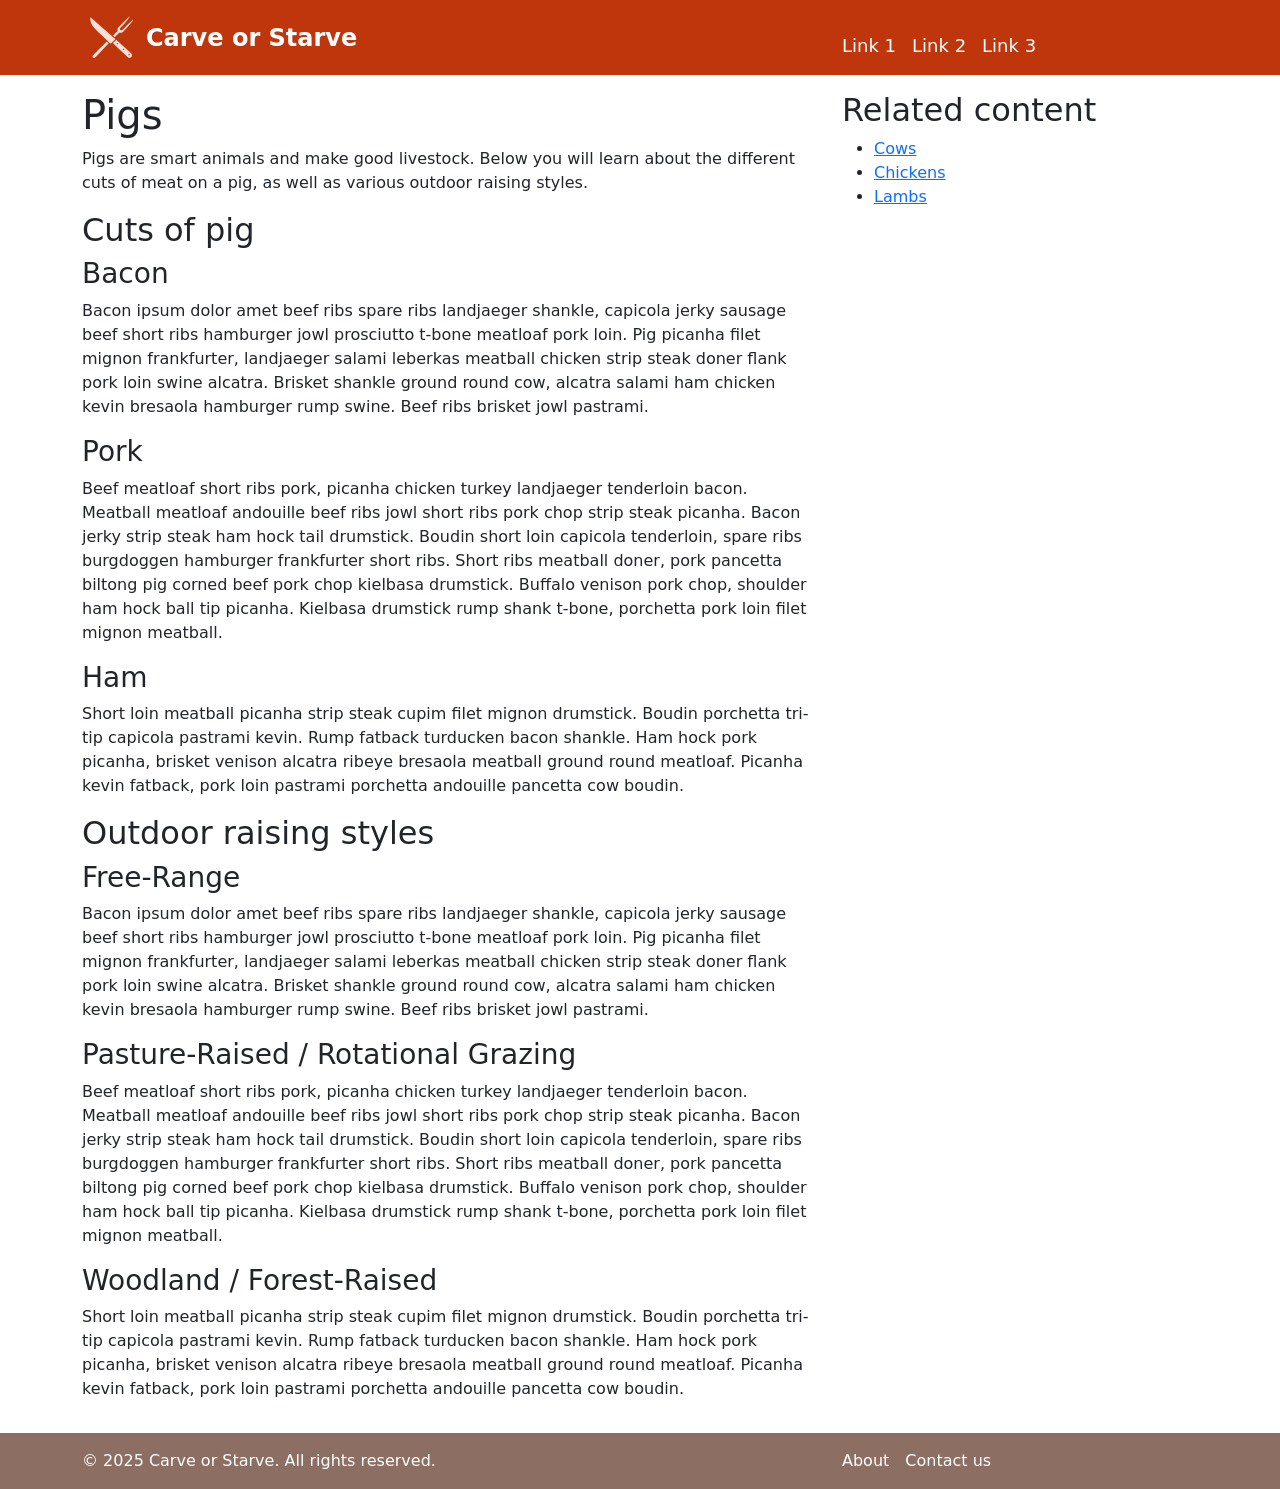
<file: how-semantic-html-landmarks-improve-accessibility/without-landmarks.html>
<!doctype html>
<html lang="en">
<head>
    <title>Without Landmarks</title>
    <meta charset="UTF-8">
    <link href="https://cdn.jsdelivr.net/npm/bootstrap@5.3.8/dist/css/bootstrap.min.css" rel="stylesheet" integrity="sha384-sRIl4kxILFvY47J16cr9ZwB07vP4J8+LH7qKQnuqkuIAvNWLzeN8tE5YBujZqJLB" crossorigin="anonymous">
    <link href="css/main.css" rel="stylesheet">
    <script src="https://cdn.jsdelivr.net/npm/bootstrap@5.3.8/dist/js/bootstrap.bundle.min.js" integrity="sha384-FKyoEForCGlyvwx9Hj09JcYn3nv7wiPVlz7YYwJrWVcXK/BmnVDxM+D2scQbITxI" crossorigin="anonymous"></script>
</head>
<body>
    <div id="header">
        <div class="container">
            <div class="row">
                <div class="col-8">
                    <a class="no-decorator" href="#">
                        <img src="assets/knife-and-fork-butcher-logo.svg" class="logo" alt="Logo featuring a crossed carving knife and meat fork."/>
                        <span class="wordmark">Carve or Starve</span>
                    </a>
                </div>
                <div class="col-4">
                    <div class="header-nav">
                        <ul class="nav">
                            <li class="nav-item"><a class="nav-link" href="#">Link 1</a></li>
                            <li class="nav-item"><a class="nav-link" href="#">Link 2</a></li>
                            <li class="nav-item"><a class="nav-link" href="#">Link 3</a></li>
                        </ul> 
                    </div>
                </div>
            </div>
        </div>
    </div>
    <div id="main" class="container">
        <div class="row">
            <div class="col-8">
                <h1>Pigs</h1>
    
                <p>Pigs are smart animals and make good livestock. Below you will learn about the different cuts of meat on a pig, as well as various outdoor raising styles.</p>
                
                <h2>Cuts of pig</h2>
                
                <h3>Bacon</h3>
                <p>Bacon ipsum dolor amet beef ribs spare ribs landjaeger shankle, capicola jerky sausage beef short ribs hamburger jowl prosciutto t-bone meatloaf pork loin. Pig picanha filet mignon frankfurter, landjaeger salami leberkas meatball chicken strip steak doner flank pork loin swine alcatra. Brisket shankle ground round cow, alcatra salami ham chicken kevin bresaola hamburger rump swine. Beef ribs brisket jowl pastrami.</p>
                
                <h3>Pork</h3>
                <p>Beef meatloaf short ribs pork, picanha chicken turkey landjaeger tenderloin bacon. Meatball meatloaf andouille beef ribs jowl short ribs pork chop strip steak picanha. Bacon jerky strip steak ham hock tail drumstick. Boudin short loin capicola tenderloin, spare ribs burgdoggen hamburger frankfurter short ribs. Short ribs meatball doner, pork pancetta biltong pig corned beef pork chop kielbasa drumstick. Buffalo venison pork chop, shoulder ham hock ball tip picanha. Kielbasa drumstick rump shank t-bone, porchetta pork loin filet mignon meatball.</p>

                <h3>Ham</h3>
                <p>Short loin meatball picanha strip steak cupim filet mignon drumstick. Boudin porchetta tri-tip capicola pastrami kevin. Rump fatback turducken bacon shankle. Ham hock pork picanha, brisket venison alcatra ribeye bresaola meatball ground round meatloaf. Picanha kevin fatback, pork loin pastrami porchetta andouille pancetta cow boudin.</p>

                <h2>Outdoor raising styles</h2>
                
                <h3>Free-Range</h3>
                <p>Bacon ipsum dolor amet beef ribs spare ribs landjaeger shankle, capicola jerky sausage beef short ribs hamburger jowl prosciutto t-bone meatloaf pork loin. Pig picanha filet mignon frankfurter, landjaeger salami leberkas meatball chicken strip steak doner flank pork loin swine alcatra. Brisket shankle ground round cow, alcatra salami ham chicken kevin bresaola hamburger rump swine. Beef ribs brisket jowl pastrami.</p>
                
                <h3>Pasture-Raised / Rotational Grazing</h3>
                <p>Beef meatloaf short ribs pork, picanha chicken turkey landjaeger tenderloin bacon. Meatball meatloaf andouille beef ribs jowl short ribs pork chop strip steak picanha. Bacon jerky strip steak ham hock tail drumstick. Boudin short loin capicola tenderloin, spare ribs burgdoggen hamburger frankfurter short ribs. Short ribs meatball doner, pork pancetta biltong pig corned beef pork chop kielbasa drumstick. Buffalo venison pork chop, shoulder ham hock ball tip picanha. Kielbasa drumstick rump shank t-bone, porchetta pork loin filet mignon meatball.</p>

                <h3>Woodland / Forest-Raised</h3>
                <p>Short loin meatball picanha strip steak cupim filet mignon drumstick. Boudin porchetta tri-tip capicola pastrami kevin. Rump fatback turducken bacon shankle. Ham hock pork picanha, brisket venison alcatra ribeye bresaola meatball ground round meatloaf. Picanha kevin fatback, pork loin pastrami porchetta andouille pancetta cow boudin.</p>
            </div>
    
            <div class="col-4">
                <h2>Related content</h2>
                <ul>
                    <li><a href="#">Cows</a></li>
                    <li><a href="#">Chickens</a></li>
                    <li><a href="#">Lambs</a></li>
                </ul>
            </div>
        </div>
    </div>

    <div id="footer">
        <div class="container">
            <div class="row">
                <div class="col-8">
                    <p class="copyright"><small>&copy; 2025 Carve or Starve. All rights reserved.</small></p>
                </div>
                <div class="col-4">
                    <div class="footer-nav">
                        <ul class="nav">
                            <li class="nav-item"><a class="nav-link" href="#">About</a></li>
                            <li class="nav-item"><a class="nav-link" href="#">Contact us</a></li>
                        </ul>
                    </div>
                </div>
            </div>
        </div>
    </div>
</body>
</html>
</file>
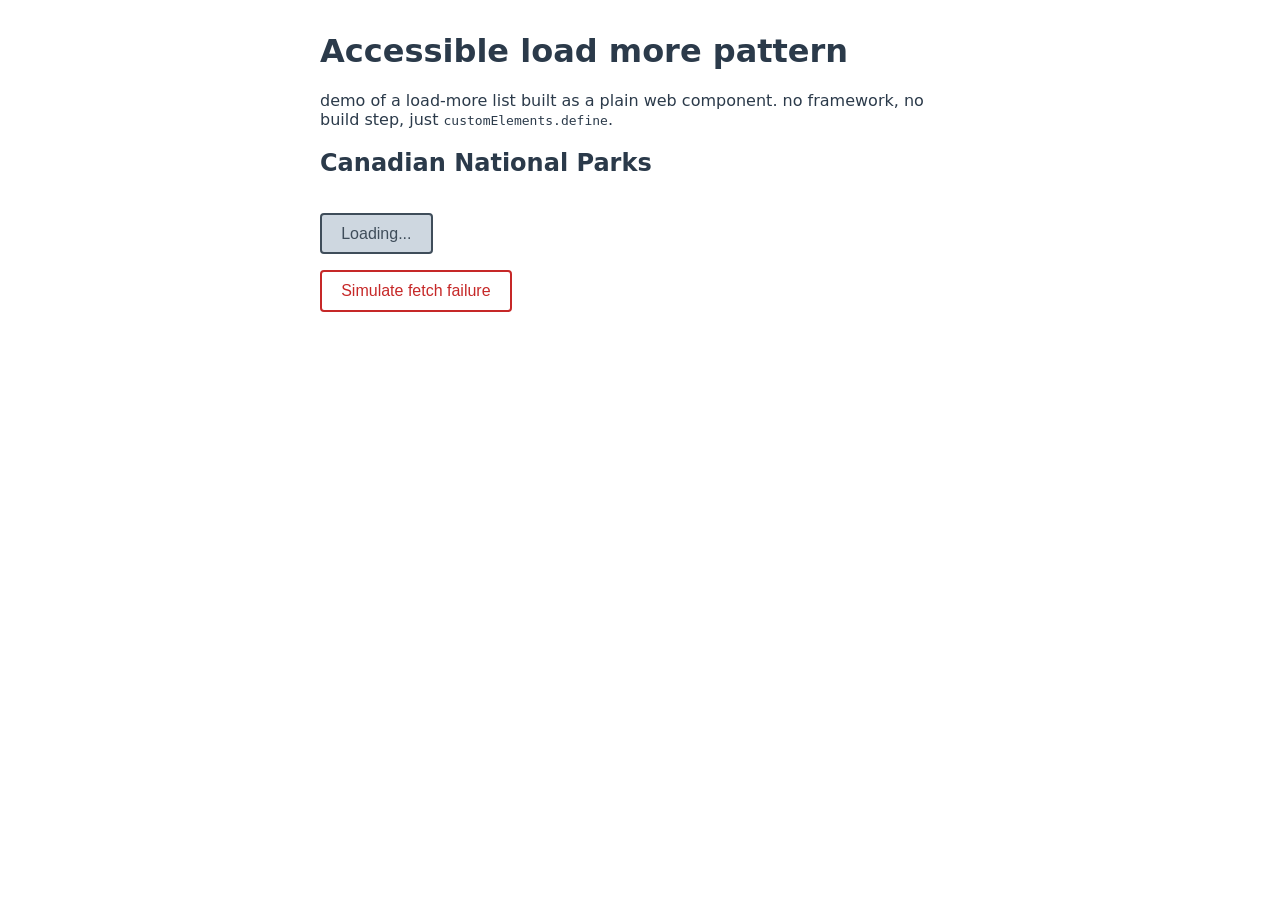
<file: work-in-progress/load-more-pattern/accessible-load-more-demo.html>
<!DOCTYPE html>
<html lang="en">
<head>
<meta charset="UTF-8">
<title>Accessible load more pattern | WCAG Made Simple</title>
<link rel="stylesheet" href="./css/main.css">
</head>
<body>

<h1>Accessible load more pattern</h1>
<p>demo of a load-more list built as a plain web component. no framework, no build step, just <code>customElements.define</code>.</p>

<h2 id="parksHeading">Canadian National Parks</h2>

<load-more-list batch-size="5"></load-more-list>

<!-- import parks data -->
<script src="./data/parks-data.js"></script>

<script>
/**
 * <result-entry> - A single result.
 * 
 * Owns the title link, description, and province badge, nothing structural.
 * List semantics stay on the native <li> around it (which is generated in 
 * the parent <load-more-list> component).
 */
class ResultEntry extends HTMLElement {
  static get observedAttributes() {
    return ['label', 'href', 'result-position', 'results-total', 'description', 'province'];
  }

  connectedCallback() {
    this.render();
  }

  attributeChangedCallback() {
    // guards against firing before the element is in the tree
    if (this.isConnected) this.render();
  }

  render() {
    /**
     * Defensive, not currently exercised: every entry's attributes are set
     * before it's inserted into the DOM, so render() only ever runs once per
     * instance today and this clears nothing. It's here so the component
     * stays correct if something later calls setAttribute() on an
     * already-connected entry (e.g. updating description after a re-sort) -
     * without it, that would re-run render() and duplicate the heading,
     * description, and badge under the existing ones rather than replacing them.
     */
    this.replaceChildren();

    // Map component props to vars
    const label = this.getAttribute('label') || '';
    const href = this.getAttribute('href') || '#';
    const resultPosition = this.getAttribute('result-position');
    const resultsTotal = this.getAttribute('results-total');
    const description = this.getAttribute('description') || '';
    const province = this.getAttribute('province') || '';


    const heading = document.createElement('h3');
    heading.className = 'result-title';
    const link = document.createElement('a');
    link.href = href;
    link.textContent = label;
    /**
     * Position baked into aria-label rather than aria-posinset/aria-setsize,
     * which are unevenly supported. See README, "Position in the Set".
     * Filtering or sorting would require both numbers to recalculate.
     */
    if (resultPosition && resultsTotal) {
      link.setAttribute('aria-label', `${label}, ${resultPosition} of ${resultsTotal}`);
    }
    heading.appendChild(link);
    this.appendChild(heading);

    if (description) {
      const desc = document.createElement('p');
      desc.className = 'result-description';
      desc.textContent = description;
      this.appendChild(desc);
    }

    if (province) {
      const badge = document.createElement('span');
      badge.className = 'result-province';
      /**
       * innerHTML (not textContent) is intentional here: province can
       * contain markup, e.g. an <abbr> for the province code. Safe because
       * the value is authored copy, not user input - it ships in
       * data/parks-data.js here, and would come from a team-controlled
       * field behind a real endpoint.
       */
      badge.innerHTML = province;
      this.appendChild(badge);
    }
  }
}

customElements.define('result-entry', ResultEntry);

/**
 * <load-more-list> - fetches and displays results.
 *
 * Owns the <ul>, the "load more" button, the demo's "Simulate fetch
 * failure" button, the aria-live status line, and the dynamically-injected
 * visible error message. Fetches batches, tracks how many results are
 * shown, and builds the <li> wrapper + <result-entry> for each item (list
 * semantics live here, not inside result-entry). Also manages loading
 * state, error state, and focus movement so each new batch (or failure) is
 * announced and keyboard focus lands predictably.
 */
class LoadMoreList extends HTMLElement {
  // used whenever batch-size is absent, unparseable, or not a positive integer
  static DEFAULT_BATCH_SIZE = 10;

  /**
   * One string, two deliveries - the live region for screen reader users
   * and the visible message for sighted users. They have to say the same
   * thing, so they read from the same place rather than from two literals
   * that could drift apart.
   */
  static ERROR_MESSAGE = 'Could not fetch new results. Please try again.';

  constructor() {
    super();
    /**
     * Internal state only. None of this is derived from an attribute, a
     * child, or anything else the caller provides, which is what makes it
     * safe to set here - see the batchSize accessor below for the rule
     * this is staying on the right side of.
     */
    // unknown until the first fetch response tells us, since the
    // component is the one doing the fetching, not the caller
    this.total = null;
    this.accruedResults = 0;
    this.loading = false;
  }

  /**
   * Read live from the attribute rather than captured once in the
   * constructor, which is what this used to do.
   *
   * A custom element constructor must not inspect its own attributes -
   * the Custom Element spec says so outright, and the reason is that at
   * constructor time they may not exist yet. Parsed markup happens to be
   * the lucky case: the parser sets attributes before it upgrades the
   * element, so <load-more-list batch-size="5"> did work. The unlucky
   * case is document.createElement('load-more-list'), which runs the
   * constructor against a bare element with no attributes at all. That
   * read returned null, the component silently settled on 10, and the
   * batch-size the caller set on the very next line was ignored for the
   * element's entire life, with nothing anywhere reporting a problem.
   *
   * Reading at the point of use fixes that and costs nothing. There is no
   * captured copy to go stale, so no observedAttributes/
   * attributeChangedCallback plumbing is needed here (unlike
   * ResultEntry above, which caches rendered output and therefore does
   * need to know when to re-render). Change the attribute and the next
   * batch simply uses the new size.
   */
  get batchSize() {
    const parsed = Number.parseInt(this.getAttribute('batch-size'), 10);
    /**
     * Validate the parse, don't just default on a missing attribute.
     * parseInt returns NaN for a missing or non-numeric value, and both
     * NaN and 0 used to sail straight through into
     * Math.min(this.batchSize, ...) in fetchBatch(). Either one makes
     * slice() return an empty array, so amountLoaded stays 0, this.accruedResults
     * never advances, and "Load more" becomes a button that announces "0
     * results loaded" every time it is pressed and never finishes. A
     * typo like batch-size="five" should fall back to a working default,
     * not produce a list that can never be completed.
     */
    return parsed > 0 ? parsed : LoadMoreList.DEFAULT_BATCH_SIZE;
  }

  /**
   * Paired with the getter so the property stays writable. Without it,
   * el.batchSize = 5 would define an own data property that shadows the
   * accessor above, and the element would then be reading a value the
   * attribute knows nothing about. Reflecting to the attribute instead
   * keeps exactly one source of truth, and makes the programmatic path
   * the getter's comment describes actually work:
   *
   *   const list = document.createElement('load-more-list');
   *   list.batchSize = 5;
   *   document.body.append(list);
   */
  set batchSize(value) {
    this.setAttribute('batch-size', value);
  }

  connectedCallback() {
    this.innerHTML = `
      <!-- role="list" works around a VoiceOver + list-style:none bug.
           See README, "Known Browser Quirks". -->
      <ul id="resultsList" role="list" aria-labelledby="parksHeading"></ul>
      <button type="button" class="load-more-button" id="loadMoreButton">Load more</button>
      <!--
        DEMO ONLY, not part of the pattern. Triggers the exact same load
        attempt as "Load more" above, except forced to fail immediately, so
        you can see/hear the error state on demand instead of waiting for
        (or faking) a real network failure. Removed alongside the "Load
        more" button once every result has loaded, since there's nothing
        left to simulate failing.
      -->
      <button type="button" class="load-more-button load-more-button--error" id="simulateFailureButton">Simulate fetch failure</button>
      <p id="statusMessage" class="visually-hidden" role="status" aria-live="polite"></p>
    `;

    this.listEl = this.querySelector('ul');
    this.loadMoreButton = this.querySelector('#loadMoreButton');
    this.simulateFailureButton = this.querySelector('#simulateFailureButton');
    this.statusElement = this.querySelector('#statusMessage');
    // only exists in the DOM while an error is being shown, see
    // showErrorMessage()/clearErrorMessage()
    this.errorEl = null;

    this.loadMoreButton.addEventListener('click', () => this.loadMore());
    this.simulateFailureButton.addEventListener('click', () => this.loadMore(true));

    this.loadMore();
  }

  /**
   * simulate a network call, replace with a real fetch in production.
   * a real paginated endpoint's response body would carry its own total
   * count alongside the page of items, e.g. { items, total }
   *
   * DEMO ONLY: forceError exists purely so the "Simulate fetch failure"
   * button can trigger the catch branch in loadMore() on demand, skipping
   * the artificial delay below so the failure is instant. A real
   * implementation's failure path comes from fetch() itself rejecting
   * (network down) or resolving with a non-2xx response, not from a flag.
   */
  fetchBatch(forceError = false) {
    return new Promise((resolve, reject) => {
      if (forceError) {
        reject(new Error('Simulated fetch failure'));
        return;
      }

      setTimeout(() => {
        const total = PARKS_DATA.length;
        // take whatever is smallest, batchSize or remaining items, so we don't overshoot the total
        const count = Math.min(this.batchSize, total - this.accruedResults);
        const items = PARKS_DATA.slice(this.accruedResults, this.accruedResults + count);
        resolve({ items, total });
      }, 1200);
    });
  }

  /**
   * forceError: DEMO ONLY, passed through from the "Simulate fetch
   * failure" button so a single click can exercise the exact same code
   * path as a real failed "Load more" click, just without the wait.
   */
  async loadMore(forceError = false) {
    /**
     * guard against double-clicks and overshooting the total.
     * total is null until the first fetch resolves, so that part
     * of the check is skipped until there's an actual number to compare
     */
    if (this.loading || (this.total !== null && this.accruedResults >= this.total)) return;

    const isFirstLoad = this.accruedResults === 0;

    this.loading = true;
    this.listEl.setAttribute('aria-busy', 'true');
    /**
     * aria-disabled, never the disabled attribute, which would drop this
     * button out of the tab order mid-fetch. The guard above does the
     * actual preventing. See README, "Disabling Without Losing Focus".
     */
    this.loadMoreButton.setAttribute('aria-disabled', 'true');
    this.loadMoreButton.textContent = 'Loading...';

    /**
     * Covers failure-then-success: showErrorMessage() is only called from
     * the catch branch, so a successful retry would otherwise leave a
     * stale error sitting above a freshly loaded batch. Cleared at the
     * start of the attempt, not on completion - see README, "Error
     * Handling".
     */
    this.clearErrorMessage();

    // Held behind a timer so a fast response never announces "loading" at
    // all. See README, "The 500ms loading threshold".
    const loadingAnnouncementTimer = setTimeout(() => {
      this.announce('Loading results.');
    }, 500);

    try {
      const { items, total } = await this.fetchBatch(forceError);

      if (this.total === null) this.total = total;

      /**
       * named once here rather than reaching for items.length at each of the
       * three sites below, so the marker text, the running count, and the
       * announcement are visibly derived from the same number
       */
      const amountLoaded = items.length;

      // remove any previous batch's marker, only the most recent should exist
      const oldMarker = this.querySelector('.batch-marker');
      if (oldMarker) oldMarker.remove();

      const fragment = document.createDocumentFragment();
      let marker = null;

      // don't add a marker ahead of the very first batch, there's nothing to announce yet
      if (!isFirstLoad) {
        /**
         * this.accruedResults hasn't been incremented yet, so add this batch
         * to get the post-batch total that announce() is handed below - both
         * call sites pass the same number and get back the same string.
         */
        marker = this.createBatchMarker(
          this.batchMessage(amountLoaded, this.accruedResults + amountLoaded)
        );
        fragment.appendChild(marker);
      }

      items.forEach((park, i) => {
        const resultPosition = this.accruedResults + i + 1;

        const li = document.createElement('li');
        // Reasserted because restoring role="list" on the parent doesn't
        // cascade down. See README, "Known Browser Quirks".
        li.setAttribute('role', 'listitem');

        const entry = document.createElement('result-entry');
        entry.setAttribute('label', park.name);
        entry.setAttribute('href', '#');
        entry.setAttribute('result-position', resultPosition);
        entry.setAttribute('results-total', this.total);
        entry.setAttribute('description', park.description);
        entry.setAttribute('province', park.province);

        li.appendChild(entry);
        fragment.appendChild(li);
      });
      this.listEl.appendChild(fragment);

      // move focus to the marker at the start of the new batch, not back to the button
      // this keeps forward/backward tab order matching what a keyboard user expects
      if (marker) {
        marker.focus();
      }

      this.accruedResults += amountLoaded;

      // Nothing left to load means neither button has a job left to do. Every
      // other reset happens in finally, so this branch is only about removal.
      if (this.accruedResults >= this.total) {
        this.loadMoreButton.remove();
        this.simulateFailureButton.remove();
      }

      // One announcement, not one per branch: batchMessage() picks the
      // wording from the same number the branch above tests.
      this.announce(this.batchMessage(amountLoaded, this.accruedResults));
    } catch (error) {
      // DEMO: the only failure reaching this branch is the simulated one, so
      // it logs on every "Simulate fetch failure" click.
      console.error('Error:', error);

      /**
       * Two messages, two audiences: the live region for screen reader
       * users, a visible element for sighted users. See README, "Error
       * Handling".
       */
      this.showErrorMessage(LoadMoreList.ERROR_MESSAGE);
      this.announce(LoadMoreList.ERROR_MESSAGE);
    } finally {
      /**
       * Runs on every exit, so nothing can leave the component stuck
       * mid-load. The four resets were previously written twice, once in
       * the catch and once on the success path, and any throw between the
       * fetch resolving and the second copy would have skipped them: the
       * button stays on "Loading..." and the guard at the top of this
       * method rejects every later press.
       */
      clearTimeout(loadingAnnouncementTimer);
      this.loading = false;
      this.listEl.removeAttribute('aria-busy');
      this.loadMoreButton.removeAttribute('aria-disabled');
      this.loadMoreButton.textContent = 'Load more';
    }

    /**
     * Known limitation, not a defect in this pattern: the marker.focus()
     * above lands real keyboard focus correctly, but Safari/VoiceOver can
     * fail to move its own virtual cursor to match, because the call
     * happens after an async gap rather than inside a user gesture.
     * Confirmed, fixed WebKit bug, shipped in Safari Technology Preview
     * 246. Full write-up and links in README, "VoiceOver does not follow
     * focus() on newly added elements".
     */
  }

  /**
   * Builds the batch marker: the visually hidden landing spot that focus
   * moves to when a new batch arrives.
   *
   * Returns the <li> rather than inserting it. Where it goes - immediately
   * before the new batch, inside the same fragment as the results - is the
   * caller's business, and keeping that decision in loadMore() is what
   * lets this method stay a plain builder with no knowledge of the list.
   *
   * The message is passed in rather than derived here, so this method
   * never has to know about batchMessage(), this.accruedResults, or
   * whether the increment has happened yet.
   */
  createBatchMarker(message) {
    const marker = document.createElement('li');
    marker.className = 'visually-hidden batch-marker';
    /**
     * listitem, deliberately, not separator - the spec permits no other
     * role on an <li> inside a list, and separator implies range/slider
     * semantics this element doesn't have. Reasserted explicitly because
     * of the same VoiceOver + list-style:none bug as the <ul>.
     * Trade-offs are written up in README, "Why role=listitem, not
     * role=separator".
     */
    marker.setAttribute('role', 'listitem');
    /**
     * Focusable only via .focus(), never by Tab. The visible text is for
     * sighted keyboard users; the spoken announcement stays the live
     * region's job. See README, "Keyboard Focus and the Batch Marker".
     */
    marker.tabIndex = -1;
    /**
     * Removed once focus leaves, so it can't be reached later by
     * arrow-key browse mode. Deferred rather than removed synchronously:
     * focusout fires mid-transfer, and mutating the DOM at that instant is
     * worth avoiding. (Tested against the VoiceOver cursor issue noted at
     * the end of loadMore() - this timing is not the cause or the cure.)
     */
    marker.addEventListener('focusout', () => {
      setTimeout(() => marker.remove(), 0);
    }, { once: true });

    const markerText = document.createElement('span');
    markerText.setAttribute('aria-hidden', 'true');
    markerText.textContent = message;
    marker.appendChild(markerText);

    return marker;
  }

  /**
   * The visible, sighted-user-only error message. aria-hidden because the
   * live region already covers screen reader users, and without it they
   * would meet the same text twice.
   */
  showErrorMessage(message) {
    this.clearErrorMessage();
    this.errorEl = document.createElement('p');
    this.errorEl.className = 'error-message';
    this.errorEl.setAttribute('aria-hidden', 'true');
    this.errorEl.textContent = message;
    this.loadMoreButton.before(this.errorEl);
  }

  clearErrorMessage() {
    if (!this.errorEl) return;
    this.errorEl.remove();
    this.errorEl = null;
  }

  /**
   * The single source for this component's "what just happened" message.
   * Every successful batch delivers it twice - as the marker's visible
   * text for sighted keyboard users, and via announce() for screen reader
   * users - and the two must say the same thing. Drift between them is
   * close to invisible in review, so they share one function rather than
   * two template literals kept in sync by hand.
   *
   * accruedResults is always the running total *including* the batch just
   * added, so callers on either side of the increment get the same string.
   */
  batchMessage(amountLoaded, accruedResults) {
    return accruedResults >= this.total
      ? `${amountLoaded} results loaded, all ${this.total} results shown.`
      : `${amountLoaded} results loaded, ${accruedResults} of ${this.total} shown.`;
  }

  /**
   * Every announcement goes through here so none of them land in the same
   * paint as the DOM changes alongside them, which screen readers can
   * silently collapse. Double rAF rather than setTimeout, and the clear on
   * the first frame keeps each update a single clean string change.
   * Reasoning and the VoiceOver test results are in README, "Announcement
   * timing".
   */
  announce(message) {
    requestAnimationFrame(() => {
      this.statusElement.textContent = '';
      requestAnimationFrame(() => {
        this.statusElement.textContent = message;
      });
    });
  }
}

customElements.define('load-more-list', LoadMoreList);
</script>

</body>
</html>
</file>
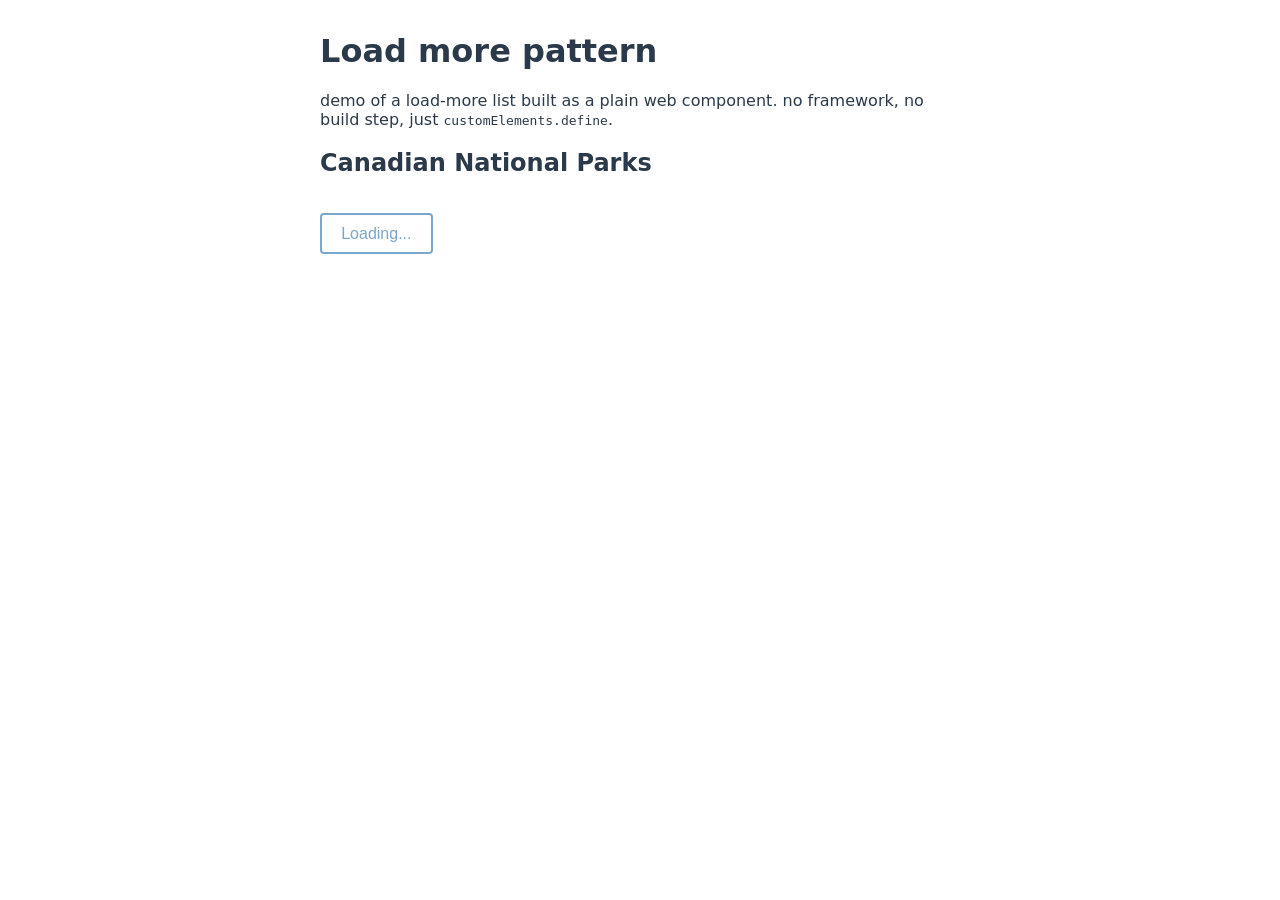
<file: work-in-progress/load-more-pattern/inaccessible-load-more.html>
<!DOCTYPE html>
<html lang="en">
<head>
<meta charset="UTF-8">
<title>Load more pattern | WCAG Made Simple</title>
<link rel="stylesheet" href="./css/main.css">
</head>
<body>

<h1>Load more pattern</h1>
<p>demo of a load-more list built as a plain web component. no framework, no build step, just <code>customElements.define</code>.</p>

<h2 id="parksHeading">Canadian National Parks</h2>
<load-more-list batch-size="5"></load-more-list>

<!-- import parks data -->
<script src="./data/parks-data.js"></script>

<script>
/**
 * <result-entry> - A single result.
 */
class ResultEntry extends HTMLElement {
  static get observedAttributes() {
    return ['label', 'href', 'result-position', 'results-total', 'description', 'province'];
  }

  connectedCallback() {
    this.render();
  }

  attributeChangedCallback() {
    if (this.isConnected) this.render();
  }

  render() {
    this.replaceChildren();

    // Map component props to vars
    const label = this.getAttribute('label') || '';
    const href = this.getAttribute('href') || '#';
    const description = this.getAttribute('description') || '';
    const province = this.getAttribute('province') || '';

    const heading = document.createElement('h3');
    heading.className = 'result-title';
    const link = document.createElement('a');
    link.href = href;
    link.textContent = label;
    heading.appendChild(link);
    this.appendChild(heading);

    if (description) {
      const desc = document.createElement('p');
      desc.className = 'result-description';
      desc.textContent = description;
      this.appendChild(desc);
    }

    if (province) {
      const badge = document.createElement('span');
      badge.className = 'result-province';
      badge.innerHTML = province;
      this.appendChild(badge);
    }
  }
}

customElements.define('result-entry', ResultEntry);

/**
 * <load-more-list> - fetches and displays results.
 */
class LoadMoreList extends HTMLElement {
  // used whenever batch-size is absent, unparseable, or not a positive integer
  static DEFAULT_BATCH_SIZE = 10;

  constructor() {
    super();
    // unknown until the first fetch response tells us, since the
    // component is the one doing the fetching, not the caller
    this.total = null;
    this.accruedResults = 0;
    this.loading = false;
  }

  /**
   * Read live from the attribute, never captured in the constructor - a
   * custom element constructor must not inspect its own attributes,
   * since createElement() runs it against a bare element.
   */
  get batchSize() {
    const parsed = Number.parseInt(this.getAttribute('batch-size'), 10);
    // validate the parse: NaN and 0 both make slice() return nothing, so
    // "Load more" would never advance
    return parsed > 0 ? parsed : LoadMoreList.DEFAULT_BATCH_SIZE;
  }

  // paired with the getter so el.batchSize = 5 reflects to the attribute
  // rather than shadowing the accessor with an own property
  set batchSize(value) {
    this.setAttribute('batch-size', value);
  }

  connectedCallback() {
    this.innerHTML = `
      <ul id="resultsList"></ul>
      <button type="button" class="load-more-button load-more-button--inaccessible" id="loadMoreButton">Load more</button>
    `;

    this.listEl = this.querySelector('ul');
    this.loadMoreButton = this.querySelector('#loadMoreButton');

    this.loadMoreButton.addEventListener('click', () => this.loadMore());

    this.loadMore();
  }

  /**
   * simulate a network call, replace with a real fetch in production.
   * a real paginated endpoint's response body would carry its own total
   * count alongside the page of items, e.g. { items, total }
   */
  fetchBatch() {
    return new Promise((resolve) => {
      setTimeout(() => {
        const total = PARKS_DATA.length;
        const count = Math.min(this.batchSize, total - this.accruedResults);
        const items = PARKS_DATA.slice(this.accruedResults, this.accruedResults + count);
        resolve({ items, total });
      }, 1200);
    });
  }

  async loadMore() {
    /**
     * guard against double-clicks and overshooting the total.
     * total is null until the first fetch resolves, so that check
     * is skipped until there's an actual number to compare against
     */
    if (this.loading || (this.total !== null && this.accruedResults >= this.total)) return;

    this.loading = true;
    this.loadMoreButton.disabled = true;
    this.loadMoreButton.textContent = 'Loading...';

    const { items, total } = await this.fetchBatch();

    if (this.total === null) this.total = total;

    const amountLoaded = items.length;

    const fragment = document.createDocumentFragment();

    items.forEach((park) => {
      const li = document.createElement('li');

      const entry = document.createElement('result-entry');
      entry.setAttribute('label', park.name);
      entry.setAttribute('href', '#');
      entry.setAttribute('description', park.description);
      entry.setAttribute('province', park.province);

      li.appendChild(entry);
      fragment.appendChild(li);
    });
    this.listEl.appendChild(fragment);

    this.accruedResults += amountLoaded;
    this.loading = false;

    if (this.accruedResults >= this.total) {
      this.loadMoreButton.remove();
    } else {
      this.loadMoreButton.disabled = false;
      this.loadMoreButton.textContent = 'Load more';
    }
  }
}

customElements.define('load-more-list', LoadMoreList);
</script>

</body>
</html>
</file>
<file: accessible-load-more-pattern/css/main.css>
:root {
    --color-text: #2b3a4a;
    --color-muted: #445;
    --color-primary: #236DA9;
    --color-primary-bg: #e2eaf1;
    --color-border: #e8ecf0;
    --color-error: #c62828;
    /* Border and label of the disabled button. 8.68:1 on white, dark
       enough that the fill below still clears 4.5:1 behind it. Never
       dimmed with opacity - see README, "Disabled state is signalled by
       fill, not opacity". */
    --color-disabled: #3f4d5a;
    /* 1.46:1 against the white page. Anything lighter stops reading as a
       fill and starts reading as an off-white cast. */
    --color-disabled-bg: #ced7e0;
    /* Swapped in only on the disabled button, where a vivid blue clashed
       with the desaturated grey ground. 10.89:1 on white. */
    --color-focus-disabled: #14405f;
    --focus-ring: 3px solid var(--color-primary);
  }

  body {
    font-family: system-ui, sans-serif;
    max-width: 640px;
    margin: 2rem auto;
    padding: 0 1rem;
    color: var(--color-text);
  }

  /* Defined rather than left to the browser default, which differs across
     Chrome, Safari and Firefox. See README, "Every focusable element
     defines its own focus ring". */
  a:focus-visible {
    outline: var(--focus-ring);
    outline-offset: 2px;
  }

  .visually-hidden {
    position: absolute;
    width: 1px;
    height: 1px;
    margin: 0;
    overflow: hidden;
    clip-path: inset(50%);
    white-space: nowrap;
  }

  load-more-list ul {
    list-style: none;
    padding: 0;
  }

  load-more-list li {
    padding: 0.75rem 0;
    border-bottom: 1px solid var(--color-border);
  }

  .load-more-button {
    margin-top: 1rem;
    padding: 0.6rem 1.2rem;
    font-size: 1rem;
    border: 2px solid var(--color-primary);
    background: #fff;
    color: var(--color-primary);
    border-radius: 4px;
    cursor: pointer;
    transition: background-color 0.15s ease, border-color 0.15s ease, color 0.15s ease;
  }

  .load-more-button--error {
    display: block;
    border: 2px solid var(--color-error);
    color: var(--color-error);
  }

  .load-more-button--error:active {
    background: var(--color-error);
    color: var(--color-primary-bg);
  }

  /* Filled and outlined, not dimmed: a grey fill carries the state and a
     darker grey border and label sit on top of it, at 5.96:1. Both values
     are picked together, since darkening one without the other is what
     puts this pair below 4.5:1. */
  .load-more-button[aria-disabled="true"] {
    background: var(--color-disabled-bg);
    border-color: var(--color-disabled);
    color: var(--color-disabled);
    cursor: not-allowed;
  }

  /* 6px, not the 2px used elsewhere, and the offset is load-bearing. It
     puts page white on both edges of the ring, which is what both ring
     colours are measured against. At offset 0 the disabled button's ring
     sits straight on its own border at 1.26:1 and fails 1.4.11, since the
     two are both dark desaturated blues. It also keeps the ring from
     reading as one doubled edge with the button's 2px border. Recheck
     that pair before reducing this. */
  .load-more-button:focus-visible {
    outline: var(--focus-ring);
    outline-offset: 6px;
  }

  /* Wins on specificity over the rule above, so only the colour is
     overridden and width/offset stay defined once. */
  .load-more-button[aria-disabled="true"]:focus-visible {
    outline-color: var(--color-focus-disabled);
  }

  /* inaccessible-load-more-pattern.html only. Carries the two anti-patterns the
     accessible demo exists to replace, so both files can share every
     other button visual and differ on nothing else. */

  /* Hands the focus ring back to the browser. In the wild this bug is an
     omission - nobody writes a rule at all - but these demos share one
     stylesheet, so the inaccessible one has to opt out on purpose. Offset
     reverts too, since the 6px above would otherwise push the native ring
     out with it. */
  .load-more-button--inaccessible:focus-visible {
    outline: revert;
    outline-offset: revert;
  }

  /* The faded-out disabled state, and the mirror of the
     [aria-disabled="true"] rule above. Opacity dims the element whole, so
     the 5.48:1 label and border composite down to 2.54:1 against the page:
     the contrast is destroyed by the same declaration that signals the
     state. The accessible demo carries the state in hue and fill instead
     and holds 5.96:1. See README, "Disabled state is signalled by fill,
     not opacity". */
  .load-more-button--inaccessible:disabled {
    opacity: 0.6;
    cursor: not-allowed;
  }


  .result-title {
    margin: 0 0 0.25rem;
    font-size: 1.05rem;
  }

  .result-title a {
    color: var(--color-primary);
  }

  .result-description {
    margin: 0 0 0.4rem;
    font-size: 0.9rem;
    color: var(--color-muted);
  }

  .result-province {
    display: inline-block;
    font-size: 0.75rem;
    font-weight: 600;
    text-transform: uppercase;
    letter-spacing: 0.03em;
    color: var(--color-primary);
    background: var(--color-primary-bg);
    padding: 0.15rem 0.5rem;
    border-radius: 3px;
  }

  .error-message {
    color: var(--color-error);
    font-weight: bold;
  }

  /*
   * The !important declarations are to ensure proper override of the 
   * .visually-hidden styles which are also applied to this element.
   */
  .batch-marker:focus-visible {
    position: static !important;
    width: auto !important;
    height: auto !important;
    overflow: visible !important;
    clip-path: none !important;
    white-space: normal !important;
    padding: 0.5rem 0 !important;
    margin-bottom: 0.5rem !important;
    outline: var(--focus-ring);
    outline-offset: 2px;
  }
</file>
<file: how-semantic-html-landmarks-improve-accessibility/css/main.css>
/* Header */

header,
#header {
    background: #BF360C;
    color: #FFE0D6;
    padding-top: .5rem;
    padding-bottom: .5rem;
}

header nav,
#header .header-nav {
    margin-top: 1rem;
    font-size: 1.125rem;
}

header a,
#header a,
header a:hover,
#header a:hover,
header a:visited,
#header a:visited {
    color: #fff;
}

.no-decorator {
    text-decoration: none;
}

.logo {
    width: 8%;
    vertical-align: middle;
}

.wordmark {
    display: inline;
    font-size: 1.5rem;
    font-weight: bold;
    vertical-align: middle;
}

.wordmark:hover,
.wordmark:visited {
    text-decoration: underline;
}

.nav-link {
    color: #fff;
}

.nav-link:first-child {
    padding-left: 0;
}

.nav-link:focus, .nav-link:hover {
    color: #fff;
    text-decoration: underline;
}

/* Main */

main,
#main {
    margin-top: 1rem;
    margin-bottom: 1rem;
}

/* Footer */

footer,
#footer {
    background: #8D6E63;
    color: #fff;
    padding-top: .5rem;
    padding-bottom: .5rem;
}

footer a,
#footer a,
footer p,
#footer p {
    margin-bottom: 0;
}

footer a,
#footer a,
footer a:hover,
#footer a:hover,
footer a:visited,
#footer a:visited {
    color: #fff;
}

small {
    font-size: 1rem;
}

.copyright {
    margin-top: .5rem;
}
</file>
<file: work-in-progress/load-more-pattern/css/main.css>
:root {
    --color-text: #2b3a4a;
    --color-muted: #445;
    --color-primary: #236DA9;
    --color-primary-bg: #e2eaf1;
    --color-border: #e8ecf0;
    --color-error: #c62828;
    /* Border and label of the disabled button. 8.68:1 on white, dark
       enough that the fill below still clears 4.5:1 behind it. Never
       dimmed with opacity - see README, "Disabled state is signalled by
       hue, never opacity". */
    --color-disabled: #3f4d5a;
    /* 1.46:1 against the white page. Anything lighter stops reading as a
       fill and starts reading as an off-white cast. */
    --color-disabled-bg: #ced7e0;
    /* Swapped in only on the disabled button, where a vivid blue clashed
       with the desaturated grey ground. 10.89:1 on white. */
    --color-focus-disabled: #14405f;
    --focus-ring: 3px solid var(--color-primary);
  }

  body {
    font-family: system-ui, sans-serif;
    max-width: 640px;
    margin: 2rem auto;
    padding: 0 1rem;
    color: var(--color-text);
  }

  /* Defined rather than left to the browser default, which differs across
     Chrome, Safari and Firefox. See README, "Every focusable element
     defines its own focus ring". */
  a:focus-visible {
    outline: var(--focus-ring);
    outline-offset: 2px;
  }

  .visually-hidden {
    position: absolute;
    width: 1px;
    height: 1px;
    margin: 0;
    overflow: hidden;
    clip-path: inset(50%);
    white-space: nowrap;
  }

  load-more-list ul {
    list-style: none;
    padding: 0;
  }

  load-more-list li {
    padding: 0.75rem 0;
    border-bottom: 1px solid var(--color-border);
  }

  .load-more-button {
    margin-top: 1rem;
    padding: 0.6rem 1.2rem;
    font-size: 1rem;
    border: 2px solid var(--color-primary);
    background: #fff;
    color: var(--color-primary);
    border-radius: 4px;
    cursor: pointer;
    transition: background-color 0.15s ease, border-color 0.15s ease, color 0.15s ease;
  }

  .load-more-button--error {
    display: block;
    border: 2px solid var(--color-error);
    color: var(--color-error);
  }

  .load-more-button--error:active {
    background: var(--color-error);
    color: var(--color-primary-bg);
  }

  /* Filled and outlined, not dimmed: a grey fill carries the state and a
     darker grey border and label sit on top of it, at 5.96:1. Both values
     are picked together, since darkening one without the other is what
     puts this pair below 4.5:1. */
  .load-more-button[aria-disabled="true"] {
    background: var(--color-disabled-bg);
    border-color: var(--color-disabled);
    color: var(--color-disabled);
    cursor: not-allowed;
  }

  /* 6px, not the 2px used elsewhere, and the offset is load-bearing. It
     puts page white on both edges of the ring, which is what both ring
     colours are measured against. At offset 0 the disabled button's ring
     sits straight on its own border at 1.26:1 and fails 1.4.11, since the
     two are both dark desaturated blues. It also keeps the ring from
     reading as one doubled edge with the button's 2px border. Recheck
     that pair before reducing this. */
  .load-more-button:focus-visible {
    outline: var(--focus-ring);
    outline-offset: 6px;
  }

  /* Wins on specificity over the rule above, so only the colour is
     overridden and width/offset stay defined once. */
  .load-more-button[aria-disabled="true"]:focus-visible {
    outline-color: var(--color-focus-disabled);
  }

  /* inaccessible-load-more.html only. Carries the two anti-patterns the
     accessible demo exists to replace, so both files can share every
     other button visual and differ on nothing else. */

  /* Hands the focus ring back to the browser. In the wild this bug is an
     omission - nobody writes a rule at all - but these demos share one
     stylesheet, so the inaccessible one has to opt out on purpose. Offset
     reverts too, since the 6px above would otherwise push the native ring
     out with it. */
  .load-more-button--inaccessible:focus-visible {
    outline: revert;
    outline-offset: revert;
  }

  /* The faded-out disabled state, and the mirror of the
     [aria-disabled="true"] rule above. Opacity dims the element whole, so
     the 5.48:1 label and border composite down to 2.54:1 against the page
     and fail 1.4.3 - the contrast is destroyed by the same declaration
     that signals the state. The accessible demo carries the state in hue
     and fill instead and holds 5.96:1. See README, "Disabled state is
     signalled by hue, never opacity". */
  .load-more-button--inaccessible:disabled {
    opacity: 0.6;
    cursor: not-allowed;
  }


  .result-title {
    margin: 0 0 0.25rem;
    font-size: 1.05rem;
  }

  .result-title a {
    color: var(--color-primary);
  }

  .result-description {
    margin: 0 0 0.4rem;
    font-size: 0.9rem;
    color: var(--color-muted);
  }

  .result-province {
    display: inline-block;
    font-size: 0.75rem;
    font-weight: 600;
    text-transform: uppercase;
    letter-spacing: 0.03em;
    color: var(--color-primary);
    background: var(--color-primary-bg);
    padding: 0.15rem 0.5rem;
    border-radius: 3px;
  }

  .error-message {
    color: var(--color-error);
    font-weight: bold;
  }

  /*
   * The !important declarations are to ensure proper override of the 
   * .visually-hidden styles which are also applied to this element.
   */
  .batch-marker:focus-visible {
    position: static !important;
    width: auto !important;
    height: auto !important;
    overflow: visible !important;
    clip-path: none !important;
    white-space: normal !important;
    padding: 0.5rem 0 !important;
    margin-bottom: 0.5rem !important;
    outline: var(--focus-ring);
    outline-offset: 2px;
  }
</file>
